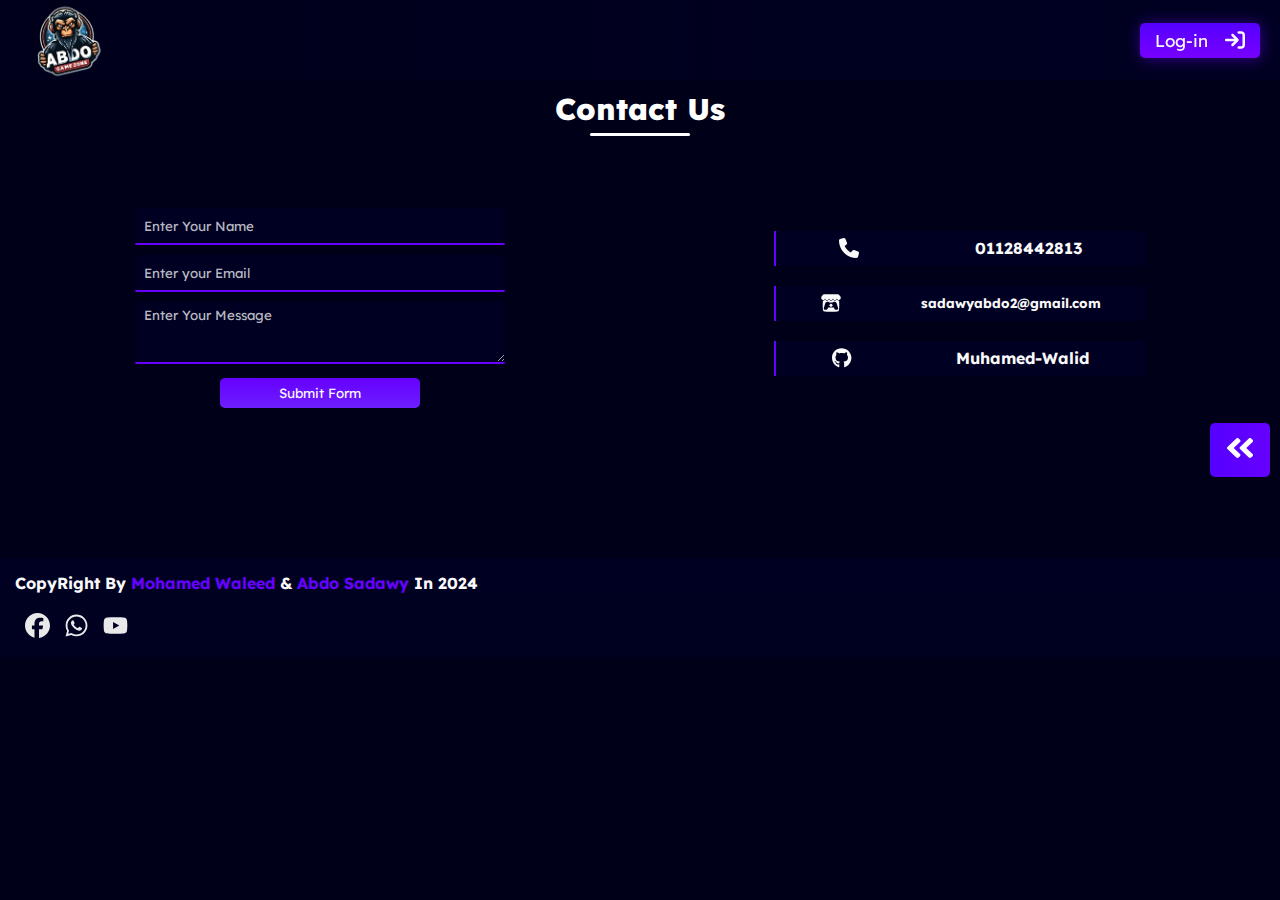
<file: contact.html>
<!DOCTYPE html>
<html lang="en">
<head>

  <!-- Meta Tags -->
  <meta charset="UTF-8">
  <meta name="viewport" content="width=device-width, initial-scale=1.0">
  <meta name="keywords" content="Abdo Game Zone, abdo game zone, gaming, game zone, mohamed waleed, games">
  <meta name="description" content="Abdo Game Zone Is An Egyptian Gaming Website That Contain Many 3d And 2d Games.">
  

  <!-- Title -->
  <title>Abdo Game Zone</title>

  <!-- Fonts -->
  <link rel="preconnect" href="https://fonts.googleapis.com">
  <link rel="preconnect" href="https://fonts.gstatic.com" crossorigin>
  <link href="https://fonts.googleapis.com/css2?family=Lexend+Deca:wght@500&display=swap" rel="stylesheet">

  <link rel="preconnect" href="https://fonts.googleapis.com">
  <link rel="preconnect" href="https://fonts.gstatic.com" crossorigin>
  <link href="https://fonts.googleapis.com/css2?family=Inconsolata:wght@500&display=swap" rel="stylesheet">
  
  <!-- Css -->
  <link rel="stylesheet" href="style.css">
  <link rel="icon" type="image/x-icon" href="imgs/logo.ico">
</head>
<body>

  <!-- Header -->
  <header>
    <img src="imgs/logo.ico" alt="logo">
    <a href="login.html"><button>Log-in <svg xmlns="http://www.w3.org/2000/svg" viewBox="0 0 512 512"><!--!Font Awesome Free 6.5.1 by @fontawesome - https://fontawesome.com License - https://fontawesome.com/license/free Copyright 2024 Fonticons, Inc.--><path d="M352 96l64 0c17.7 0 32 14.3 32 32l0 256c0 17.7-14.3 32-32 32l-64 0c-17.7 0-32 14.3-32 32s14.3 32 32 32l64 0c53 0 96-43 96-96l0-256c0-53-43-96-96-96l-64 0c-17.7 0-32 14.3-32 32s14.3 32 32 32zm-9.4 182.6c12.5-12.5 12.5-32.8 0-45.3l-128-128c-12.5-12.5-32.8-12.5-45.3 0s-12.5 32.8 0 45.3L242.7 224 32 224c-17.7 0-32 14.3-32 32s14.3 32 32 32l210.7 0-73.4 73.4c-12.5 12.5-12.5 32.8 0 45.3s32.8 12.5 45.3 0l128-128z"/></svg></button></a>
  </header>

  <!-- Menu & Sidebar -->
  <div id="sb"></div>


  <!-- Content -->
  <br>
  <h1 class="title" align="center">Contact Us</h1>
  
  <div class="contact">

    <form align="center" action="https://api.web3forms.com/submit" method="POST">

      <input type="hidden" name="access_key" value="97467983-5eb5-46fe-ab4c-b480f917a19e">
      <br><input type="text" name="name" placeholder=" Enter Your Name" required>
      <br><input type="email" name="email" placeholder=" Enter your Email" required>
      <br><textarea name="message" placeholder=" Enter Your Message" required></textarea>
      <br>
      <button type="submit">Submit Form</button>
    </form>
    <center>

    <a href="https://wa.me/+201128442813">  
    <div class="social">
      <svg xmlns="http://www.w3.org/2000/svg" viewBox="0 0 512 512"><!--!Font Awesome Free 6.5.1 by @fontawesome - https://fontawesome.com License - https://fontawesome.com/license/free Copyright 2024 Fonticons, Inc.--><path d="M164.9 24.6c-7.7-18.6-28-28.5-47.4-23.2l-88 24C12.1 30.2 0 46 0 64C0 311.4 200.6 512 448 512c18 0 33.8-12.1 38.6-29.5l24-88c5.3-19.4-4.6-39.7-23.2-47.4l-96-40c-16.3-6.8-35.2-2.1-46.3 11.6L304.7 368C234.3 334.7 177.3 277.7 144 207.3L193.3 167c13.7-11.2 18.4-30 11.6-46.3l-40-96z"/></svg>
      <h4>01128442813</h4>
    </div>
    </a>

    <a href="https://itch.io/profile/sadawyabdo2gmailcom">
      <div class="social">
      <svg xmlns="http://www.w3.org/2000/svg" viewBox="0 0 512 512"><!--!Font Awesome Free 6.5.1 by @fontawesome - https://fontawesome.com License - https://fontawesome.com/license/free Copyright 2024 Fonticons, Inc.--><path d="M71.9 34.8C50.2 47.7 7.4 96.8 7 109.7v21.3c0 27.1 25.3 50.8 48.3 50.8 27.6 0 50.5-22.9 50.5-50 0 27.1 22.2 50 49.8 50s49-22.9 49-50c0 27.1 23.6 50 51.2 50h.5c27.6 0 51.2-22.9 51.2-50 0 27.1 21.5 50 49 50s49.8-22.9 49.8-50c0 27.1 23 50 50.5 50 23 0 48.3-23.8 48.3-50.8v-21.3c-.4-12.9-43.2-62.1-64.9-75C372.6 32.4 325.8 32 256 32S91.1 33.1 71.9 34.8zm132.3 134.4c-22 38.4-77.9 38.7-99.9 .3-13.2 23.1-43.2 32.1-56 27.7-3.9 40.2-13.7 237.1 17.7 269.2 80 18.7 302.1 18.1 379.8 0 31.7-32.3 21.3-232 17.8-269.2-12.9 4.4-42.9-4.6-56-27.7-22 38.5-77.9 38.1-99.9-.2-7.1 12.5-23.1 28.9-51.8 28.9a57.5 57.5 0 0 1 -51.8-28.9zm-41.6 53.8c16.5 0 31.1 0 49.2 19.8a436.9 436.9 0 0 1 88.2 0C318.2 223 332.9 223 349.3 223c52.3 0 65.2 77.5 83.9 144.5 17.3 62.2-5.5 63.7-34 63.7-42.2-1.6-65.5-32.2-65.5-62.8-39.3 6.4-101.9 8.8-155.6 0 0 30.6-23.3 61.2-65.5 62.8-28.4-.1-51.2-1.6-33.9-63.7 18.7-67 31.6-144.5 83.9-144.5zM256 270.8s-44.4 40.8-52.4 55.2l29-1.2v25.3c0 1.6 21.3 .2 23.3 .2 11.7 .5 23.3 1 23.3-.2v-25.3l29 1.2c-8-14.5-52.4-55.2-52.4-55.2z"/></svg>
      <h5>sadawyabdo2@gmail.com</h5>
    </div>
    </a>

    <a href="https://github.com/muhamed-walid">
    <div class="social">
      <svg xmlns="http://www.w3.org/2000/svg" viewBox="0 0 496 512"><!--!Font Awesome Free 6.5.1 by @fontawesome - https://fontawesome.com License - https://fontawesome.com/license/free Copyright 2024 Fonticons, Inc.--><path d="M165.9 397.4c0 2-2.3 3.6-5.2 3.6-3.3 .3-5.6-1.3-5.6-3.6 0-2 2.3-3.6 5.2-3.6 3-.3 5.6 1.3 5.6 3.6zm-31.1-4.5c-.7 2 1.3 4.3 4.3 4.9 2.6 1 5.6 0 6.2-2s-1.3-4.3-4.3-5.2c-2.6-.7-5.5 .3-6.2 2.3zm44.2-1.7c-2.9 .7-4.9 2.6-4.6 4.9 .3 2 2.9 3.3 5.9 2.6 2.9-.7 4.9-2.6 4.6-4.6-.3-1.9-3-3.2-5.9-2.9zM244.8 8C106.1 8 0 113.3 0 252c0 110.9 69.8 205.8 169.5 239.2 12.8 2.3 17.3-5.6 17.3-12.1 0-6.2-.3-40.4-.3-61.4 0 0-70 15-84.7-29.8 0 0-11.4-29.1-27.8-36.6 0 0-22.9-15.7 1.6-15.4 0 0 24.9 2 38.6 25.8 21.9 38.6 58.6 27.5 72.9 20.9 2.3-16 8.8-27.1 16-33.7-55.9-6.2-112.3-14.3-112.3-110.5 0-27.5 7.6-41.3 23.6-58.9-2.6-6.5-11.1-33.3 2.6-67.9 20.9-6.5 69 27 69 27 20-5.6 41.5-8.5 62.8-8.5s42.8 2.9 62.8 8.5c0 0 48.1-33.6 69-27 13.7 34.7 5.2 61.4 2.6 67.9 16 17.7 25.8 31.5 25.8 58.9 0 96.5-58.9 104.2-114.8 110.5 9.2 7.9 17 22.9 17 46.4 0 33.7-.3 75.4-.3 83.6 0 6.5 4.6 14.4 17.3 12.1C428.2 457.8 496 362.9 496 252 496 113.3 383.5 8 244.8 8zM97.2 352.9c-1.3 1-1 3.3 .7 5.2 1.6 1.6 3.9 2.3 5.2 1 1.3-1 1-3.3-.7-5.2-1.6-1.6-3.9-2.3-5.2-1zm-10.8-8.1c-.7 1.3 .3 2.9 2.3 3.9 1.6 1 3.6 .7 4.3-.7 .7-1.3-.3-2.9-2.3-3.9-2-.6-3.6-.3-4.3 .7zm32.4 35.6c-1.6 1.3-1 4.3 1.3 6.2 2.3 2.3 5.2 2.6 6.5 1 1.3-1.3 .7-4.3-1.3-6.2-2.2-2.3-5.2-2.6-6.5-1zm-11.4-14.7c-1.6 1-1.6 3.6 0 5.9 1.6 2.3 4.3 3.3 5.6 2.3 1.6-1.3 1.6-3.9 0-6.2-1.4-2.3-4-3.3-5.6-2z"/></svg>
      <h4>Muhamed-Walid</h4>
    </div>
    </a>
    </center>
  </div>
  <!-- Content End -->
   



  <!-- Footer -->
 <footer>
  <h4>CopyRight By <span>Mohamed Waleed</span> & <span>Abdo Sadawy</span> In 2024</h4>
  <a href="https://www.facebook.com/abdo.sadawy.16">
    <svg xmlns="http://www.w3.org/2000/svg" viewBox="0 0 512 512"><!--!Font Awesome Free 6.5.1 by @fontawesome - https://fontawesome.com License - https://fontawesome.com/license/free Copyright 2024 Fonticons, Inc.--><path d="M512 256C512 114.6 397.4 0 256 0S0 114.6 0 256C0 376 82.7 476.8 194.2 504.5V334.2H141.4V256h52.8V222.3c0-87.1 39.4-127.5 125-127.5c16.2 0 44.2 3.2 55.7 6.4V172c-6-.6-16.5-1-29.6-1c-42 0-58.2 15.9-58.2 57.2V256h83.6l-14.4 78.2H287V510.1C413.8 494.8 512 386.9 512 256h0z"/></svg>
  </a>
  <a href="https://wa.me/+201556135667">
    <svg xmlns="http://www.w3.org/2000/svg" viewBox="0 0 448 512"><!--!Font Awesome Free 6.5.1 by @fontawesome - https://fontawesome.com License - https://fontawesome.com/license/free Copyright 2024 Fonticons, Inc.--><path d="M380.9 97.1C339 55.1 283.2 32 223.9 32c-122.4 0-222 99.6-222 222 0 39.1 10.2 77.3 29.6 111L0 480l117.7-30.9c32.4 17.7 68.9 27 106.1 27h.1c122.3 0 224.1-99.6 224.1-222 0-59.3-25.2-115-67.1-157zm-157 341.6c-33.2 0-65.7-8.9-94-25.7l-6.7-4-69.8 18.3L72 359.2l-4.4-7c-18.5-29.4-28.2-63.3-28.2-98.2 0-101.7 82.8-184.5 184.6-184.5 49.3 0 95.6 19.2 130.4 54.1 34.8 34.9 56.2 81.2 56.1 130.5 0 101.8-84.9 184.6-186.6 184.6zm101.2-138.2c-5.5-2.8-32.8-16.2-37.9-18-5.1-1.9-8.8-2.8-12.5 2.8-3.7 5.6-14.3 18-17.6 21.8-3.2 3.7-6.5 4.2-12 1.4-32.6-16.3-54-29.1-75.5-66-5.7-9.8 5.7-9.1 16.3-30.3 1.8-3.7 .9-6.9-.5-9.7-1.4-2.8-12.5-30.1-17.1-41.2-4.5-10.8-9.1-9.3-12.5-9.5-3.2-.2-6.9-.2-10.6-.2-3.7 0-9.7 1.4-14.8 6.9-5.1 5.6-19.4 19-19.4 46.3 0 27.3 19.9 53.7 22.6 57.4 2.8 3.7 39.1 59.7 94.8 83.8 35.2 15.2 49 16.5 66.6 13.9 10.7-1.6 32.8-13.4 37.4-26.4 4.6-13 4.6-24.1 3.2-26.4-1.3-2.5-5-3.9-10.5-6.6z"/></svg>
  </a>
  <a href="https://www.youtube.com/@mohamed-waleed482">
    <svg xmlns="http://www.w3.org/2000/svg" viewBox="0 0 576 512"><!--!Font Awesome Free 6.5.1 by @fontawesome - https://fontawesome.com License - https://fontawesome.com/license/free Copyright 2024 Fonticons, Inc.--><path d="M549.7 124.1c-6.3-23.7-24.8-42.3-48.3-48.6C458.8 64 288 64 288 64S117.2 64 74.6 75.5c-23.5 6.3-42 24.9-48.3 48.6-11.4 42.9-11.4 132.3-11.4 132.3s0 89.4 11.4 132.3c6.3 23.7 24.8 41.5 48.3 47.8C117.2 448 288 448 288 448s170.8 0 213.4-11.5c23.5-6.3 42-24.2 48.3-47.8 11.4-42.9 11.4-132.3 11.4-132.3s0-89.4-11.4-132.3zm-317.5 213.5V175.2l142.7 81.2-142.7 81.2z"/></svg>
  </a>
 </footer>

<!-- Js -->
<script src="script.js"></script>
</body>
</html>
</file>
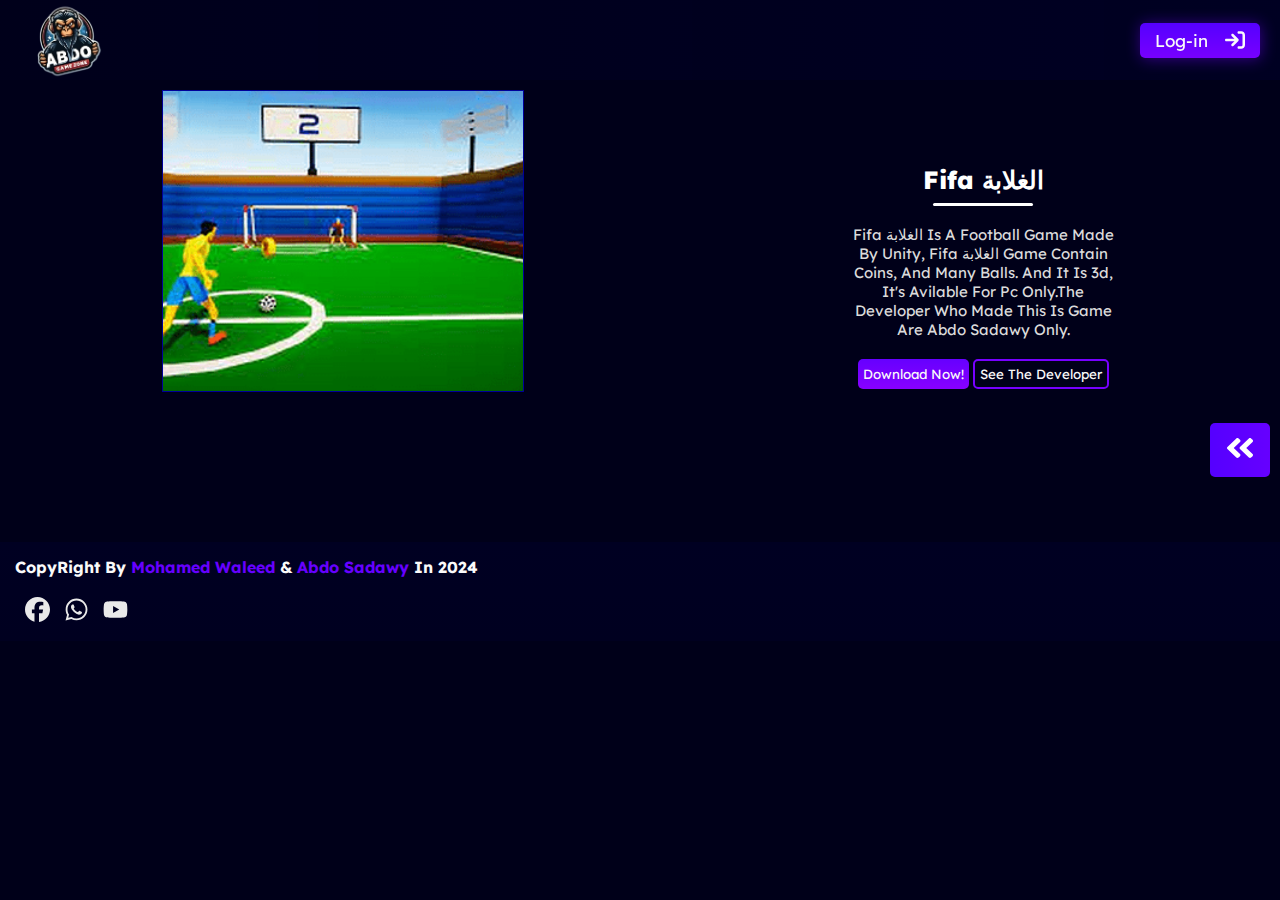
<file: fifa.html>
<!DOCTYPE html>
<html lang="en">
<head>

  <!-- Meta Tags -->
  <meta charset="UTF-8">
  <meta name="viewport" content="width=device-width, initial-scale=1.0">
  <meta name="keywords" content="Abdo Game Zone, abdo game zone, gaming, game zone, mohamed waleed, games">
  <meta name="description" content="Abdo Game Zone Is An Egyptian Gaming Website That Contain Many 3d And 2d Games.">
  

  <!-- Title -->
  <title>Abdo Game Zone</title>

  <!-- Fonts -->
  <link rel="preconnect" href="https://fonts.googleapis.com">
  <link rel="preconnect" href="https://fonts.gstatic.com" crossorigin>
  <link href="https://fonts.googleapis.com/css2?family=Lexend+Deca:wght@500&display=swap" rel="stylesheet">

  <link rel="preconnect" href="https://fonts.googleapis.com">
  <link rel="preconnect" href="https://fonts.gstatic.com" crossorigin>
  <link href="https://fonts.googleapis.com/css2?family=Inconsolata:wght@500&display=swap" rel="stylesheet">
  
  <!-- Css -->
  <link rel="stylesheet" href="style.css">
  <link rel="icon" type="image/x-icon" href="imgs/logo.ico">
</head>
<body>

  <!-- Header -->
  <header>
    <img src="imgs/logo.ico" alt="logo">
    <a href="login.html"><button>Log-in <svg xmlns="http://www.w3.org/2000/svg" viewBox="0 0 512 512"><!--!Font Awesome Free 6.5.1 by @fontawesome - https://fontawesome.com License - https://fontawesome.com/license/free Copyright 2024 Fonticons, Inc.--><path d="M352 96l64 0c17.7 0 32 14.3 32 32l0 256c0 17.7-14.3 32-32 32l-64 0c-17.7 0-32 14.3-32 32s14.3 32 32 32l64 0c53 0 96-43 96-96l0-256c0-53-43-96-96-96l-64 0c-17.7 0-32 14.3-32 32s14.3 32 32 32zm-9.4 182.6c12.5-12.5 12.5-32.8 0-45.3l-128-128c-12.5-12.5-32.8-12.5-45.3 0s-12.5 32.8 0 45.3L242.7 224 32 224c-17.7 0-32 14.3-32 32s14.3 32 32 32l210.7 0-73.4 73.4c-12.5 12.5-12.5 32.8 0 45.3s32.8 12.5 45.3 0l128-128z"/></svg></button></a>
  </header>

  <!-- Menu & Sidebar -->
  <div id="sb"></div>
  <br><br>

  <!-- Content -->
  <div class="game">
    <img src="imgs/game-5.webp" alt="game">

    <div align="center">
      <h2 class="title" align="center">Fifa الغلابة</h2>
      <p>Fifa الغلابة Is A Football Game Made By Unity, Fifa الغلابة Game Contain Coins, And Many Balls. And It Is 3d, It's Avilable For Pc Only.The Developer Who Made This Is Game Are Abdo Sadawy Only.</p>
      <div class="btns">
        <a href="https://drive.google.com/uc?export=download&id=1gvXh20dMPskiUw5vZvPlYQd1QAFjueSS"><button>Download Now!</button></a>
        <a href="https://www.facebook.com/abdo.sadawy.16"><button class="c-btn">See The Developer</button></a>
      </div>
    </div>
  </div>
  <!-- Content End -->



  <!-- Footer -->
<footer>
  <h4>CopyRight By <span>Mohamed Waleed</span> & <span>Abdo Sadawy</span> In 2024</h4>
  <a href="https://www.facebook.com/abdo.sadawy.16">
    <svg xmlns="http://www.w3.org/2000/svg" viewBox="0 0 512 512"><!--!Font Awesome Free 6.5.1 by @fontawesome - https://fontawesome.com License - https://fontawesome.com/license/free Copyright 2024 Fonticons, Inc.--><path d="M512 256C512 114.6 397.4 0 256 0S0 114.6 0 256C0 376 82.7 476.8 194.2 504.5V334.2H141.4V256h52.8V222.3c0-87.1 39.4-127.5 125-127.5c16.2 0 44.2 3.2 55.7 6.4V172c-6-.6-16.5-1-29.6-1c-42 0-58.2 15.9-58.2 57.2V256h83.6l-14.4 78.2H287V510.1C413.8 494.8 512 386.9 512 256h0z"/></svg>
  </a>
  <a href="https://wa.me/+201556135667">
    <svg xmlns="http://www.w3.org/2000/svg" viewBox="0 0 448 512"><!--!Font Awesome Free 6.5.1 by @fontawesome - https://fontawesome.com License - https://fontawesome.com/license/free Copyright 2024 Fonticons, Inc.--><path d="M380.9 97.1C339 55.1 283.2 32 223.9 32c-122.4 0-222 99.6-222 222 0 39.1 10.2 77.3 29.6 111L0 480l117.7-30.9c32.4 17.7 68.9 27 106.1 27h.1c122.3 0 224.1-99.6 224.1-222 0-59.3-25.2-115-67.1-157zm-157 341.6c-33.2 0-65.7-8.9-94-25.7l-6.7-4-69.8 18.3L72 359.2l-4.4-7c-18.5-29.4-28.2-63.3-28.2-98.2 0-101.7 82.8-184.5 184.6-184.5 49.3 0 95.6 19.2 130.4 54.1 34.8 34.9 56.2 81.2 56.1 130.5 0 101.8-84.9 184.6-186.6 184.6zm101.2-138.2c-5.5-2.8-32.8-16.2-37.9-18-5.1-1.9-8.8-2.8-12.5 2.8-3.7 5.6-14.3 18-17.6 21.8-3.2 3.7-6.5 4.2-12 1.4-32.6-16.3-54-29.1-75.5-66-5.7-9.8 5.7-9.1 16.3-30.3 1.8-3.7 .9-6.9-.5-9.7-1.4-2.8-12.5-30.1-17.1-41.2-4.5-10.8-9.1-9.3-12.5-9.5-3.2-.2-6.9-.2-10.6-.2-3.7 0-9.7 1.4-14.8 6.9-5.1 5.6-19.4 19-19.4 46.3 0 27.3 19.9 53.7 22.6 57.4 2.8 3.7 39.1 59.7 94.8 83.8 35.2 15.2 49 16.5 66.6 13.9 10.7-1.6 32.8-13.4 37.4-26.4 4.6-13 4.6-24.1 3.2-26.4-1.3-2.5-5-3.9-10.5-6.6z"/></svg>
  </a>
  <a href="https://www.youtube.com/@mohamed-waleed482">
    <svg xmlns="http://www.w3.org/2000/svg" viewBox="0 0 576 512"><!--!Font Awesome Free 6.5.1 by @fontawesome - https://fontawesome.com License - https://fontawesome.com/license/free Copyright 2024 Fonticons, Inc.--><path d="M549.7 124.1c-6.3-23.7-24.8-42.3-48.3-48.6C458.8 64 288 64 288 64S117.2 64 74.6 75.5c-23.5 6.3-42 24.9-48.3 48.6-11.4 42.9-11.4 132.3-11.4 132.3s0 89.4 11.4 132.3c6.3 23.7 24.8 41.5 48.3 47.8C117.2 448 288 448 288 448s170.8 0 213.4-11.5c23.5-6.3 42-24.2 48.3-47.8 11.4-42.9 11.4-132.3 11.4-132.3s0-89.4-11.4-132.3zm-317.5 213.5V175.2l142.7 81.2-142.7 81.2z"/></svg>
  </a>
</footer>

<!-- Js -->
<script src="script.js"></script>
</body>
</html>
</file>
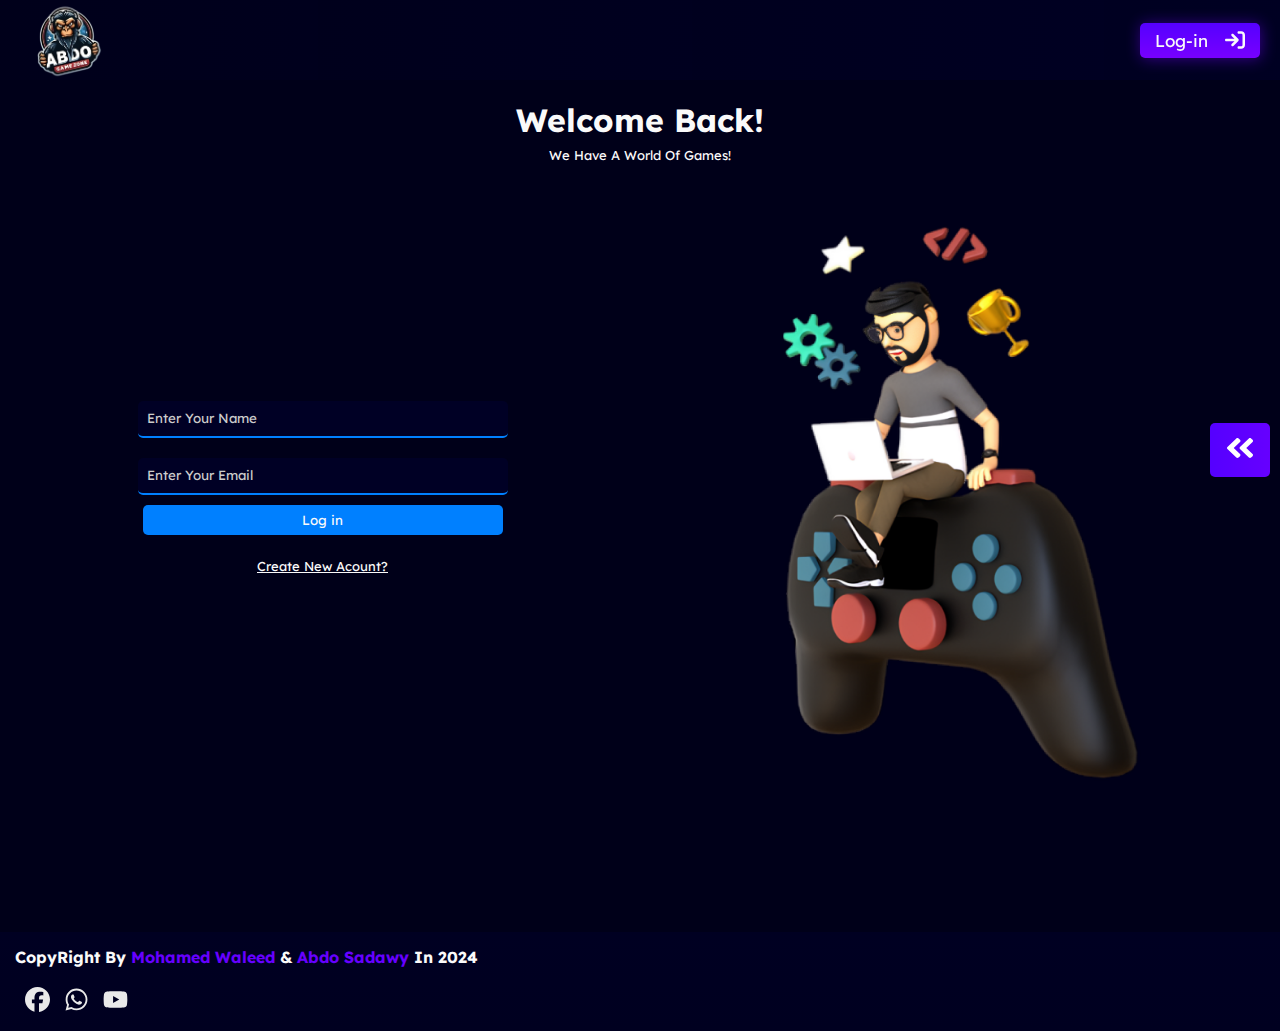
<file: login.html>
<!DOCTYPE html>
<html lang="en">
<head>

  <!-- Meta Tags -->
  <meta charset="UTF-8">
  <meta name="viewport" content="width=device-width, initial-scale=1.0">
  <meta name="keywords" content="Abdo Game Zone, abdo game zone, gaming, game zone, mohamed waleed, games">
  <meta name="description" content="Abdo Game Zone Is An Egyptian Gaming Website That Contain Many 3d And 2d Games.">
  

  <!-- Title -->
  <title>Abdo Game Zone</title>

  <!-- Fonts -->
  <link rel="preconnect" href="https://fonts.googleapis.com">
  <link rel="preconnect" href="https://fonts.gstatic.com" crossorigin>
  <link href="https://fonts.googleapis.com/css2?family=Lexend+Deca:wght@500&display=swap" rel="stylesheet">

  <link rel="preconnect" href="https://fonts.googleapis.com">
  <link rel="preconnect" href="https://fonts.gstatic.com" crossorigin>
  <link href="https://fonts.googleapis.com/css2?family=Inconsolata:wght@500&display=swap" rel="stylesheet">
  
  <!-- Css -->
  <link rel="stylesheet" href="style.css">
  <link rel="icon" type="image/x-icon" href="imgs/logo.ico">
</head>
<body>

  <!-- Header -->
  <header>
    <img src="imgs/logo.ico" alt="logo">
    <a href="login.html"><button>Log-in <svg xmlns="http://www.w3.org/2000/svg" viewBox="0 0 512 512"><!--!Font Awesome Free 6.5.1 by @fontawesome - https://fontawesome.com License - https://fontawesome.com/license/free Copyright 2024 Fonticons, Inc.--><path d="M352 96l64 0c17.7 0 32 14.3 32 32l0 256c0 17.7-14.3 32-32 32l-64 0c-17.7 0-32 14.3-32 32s14.3 32 32 32l64 0c53 0 96-43 96-96l0-256c0-53-43-96-96-96l-64 0c-17.7 0-32 14.3-32 32s14.3 32 32 32zm-9.4 182.6c12.5-12.5 12.5-32.8 0-45.3l-128-128c-12.5-12.5-32.8-12.5-45.3 0s-12.5 32.8 0 45.3L242.7 224 32 224c-17.7 0-32 14.3-32 32s14.3 32 32 32l210.7 0-73.4 73.4c-12.5 12.5-12.5 32.8 0 45.3s32.8 12.5 45.3 0l128-128z"/></svg></button></a>
  </header>

  <!-- Menu & Sidebar -->
  <div id="sb"></div>


  <!-- Content -->
  <h1 style="margin-top: 100px;" align="center">Welcome Back!</h1>
   <p align="center" style="margin-top: 7px;font-size: 13px;">We Have A World Of Games!</p>
  <section class="login">
  <form align="center">

    <input type="text" placeholder=" Enter Your Name"><br>
    <input type="email" placeholder=" Enter Your Email"><br>
    <button type="submit">Log in</button><br><br>
    <a href="signup.html">Create New Acount?</a>

  </form>

  <img src="imgs/login.webp" alt="ill">
  </section>
  <!-- Content End -->
   



  <!-- Footer -->
 <footer>
  <h4>CopyRight By <span>Mohamed Waleed</span> & <span>Abdo Sadawy</span> In 2024</h4>
  <a href="https://www.facebook.com/abdo.sadawy.16">
    <svg xmlns="http://www.w3.org/2000/svg" viewBox="0 0 512 512"><!--!Font Awesome Free 6.5.1 by @fontawesome - https://fontawesome.com License - https://fontawesome.com/license/free Copyright 2024 Fonticons, Inc.--><path d="M512 256C512 114.6 397.4 0 256 0S0 114.6 0 256C0 376 82.7 476.8 194.2 504.5V334.2H141.4V256h52.8V222.3c0-87.1 39.4-127.5 125-127.5c16.2 0 44.2 3.2 55.7 6.4V172c-6-.6-16.5-1-29.6-1c-42 0-58.2 15.9-58.2 57.2V256h83.6l-14.4 78.2H287V510.1C413.8 494.8 512 386.9 512 256h0z"/></svg>
  </a>
  <a href="https://wa.me/+201556135667">
    <svg xmlns="http://www.w3.org/2000/svg" viewBox="0 0 448 512"><!--!Font Awesome Free 6.5.1 by @fontawesome - https://fontawesome.com License - https://fontawesome.com/license/free Copyright 2024 Fonticons, Inc.--><path d="M380.9 97.1C339 55.1 283.2 32 223.9 32c-122.4 0-222 99.6-222 222 0 39.1 10.2 77.3 29.6 111L0 480l117.7-30.9c32.4 17.7 68.9 27 106.1 27h.1c122.3 0 224.1-99.6 224.1-222 0-59.3-25.2-115-67.1-157zm-157 341.6c-33.2 0-65.7-8.9-94-25.7l-6.7-4-69.8 18.3L72 359.2l-4.4-7c-18.5-29.4-28.2-63.3-28.2-98.2 0-101.7 82.8-184.5 184.6-184.5 49.3 0 95.6 19.2 130.4 54.1 34.8 34.9 56.2 81.2 56.1 130.5 0 101.8-84.9 184.6-186.6 184.6zm101.2-138.2c-5.5-2.8-32.8-16.2-37.9-18-5.1-1.9-8.8-2.8-12.5 2.8-3.7 5.6-14.3 18-17.6 21.8-3.2 3.7-6.5 4.2-12 1.4-32.6-16.3-54-29.1-75.5-66-5.7-9.8 5.7-9.1 16.3-30.3 1.8-3.7 .9-6.9-.5-9.7-1.4-2.8-12.5-30.1-17.1-41.2-4.5-10.8-9.1-9.3-12.5-9.5-3.2-.2-6.9-.2-10.6-.2-3.7 0-9.7 1.4-14.8 6.9-5.1 5.6-19.4 19-19.4 46.3 0 27.3 19.9 53.7 22.6 57.4 2.8 3.7 39.1 59.7 94.8 83.8 35.2 15.2 49 16.5 66.6 13.9 10.7-1.6 32.8-13.4 37.4-26.4 4.6-13 4.6-24.1 3.2-26.4-1.3-2.5-5-3.9-10.5-6.6z"/></svg>
  </a>
  <a href="https://www.youtube.com/@mohamed-waleed482">
    <svg xmlns="http://www.w3.org/2000/svg" viewBox="0 0 576 512"><!--!Font Awesome Free 6.5.1 by @fontawesome - https://fontawesome.com License - https://fontawesome.com/license/free Copyright 2024 Fonticons, Inc.--><path d="M549.7 124.1c-6.3-23.7-24.8-42.3-48.3-48.6C458.8 64 288 64 288 64S117.2 64 74.6 75.5c-23.5 6.3-42 24.9-48.3 48.6-11.4 42.9-11.4 132.3-11.4 132.3s0 89.4 11.4 132.3c6.3 23.7 24.8 41.5 48.3 47.8C117.2 448 288 448 288 448s170.8 0 213.4-11.5c23.5-6.3 42-24.2 48.3-47.8 11.4-42.9 11.4-132.3 11.4-132.3s0-89.4-11.4-132.3zm-317.5 213.5V175.2l142.7 81.2-142.7 81.2z"/></svg>
  </a>
 </footer>

<!-- Js -->
<script src="script.js"></script>
</body>
</html>
</file>
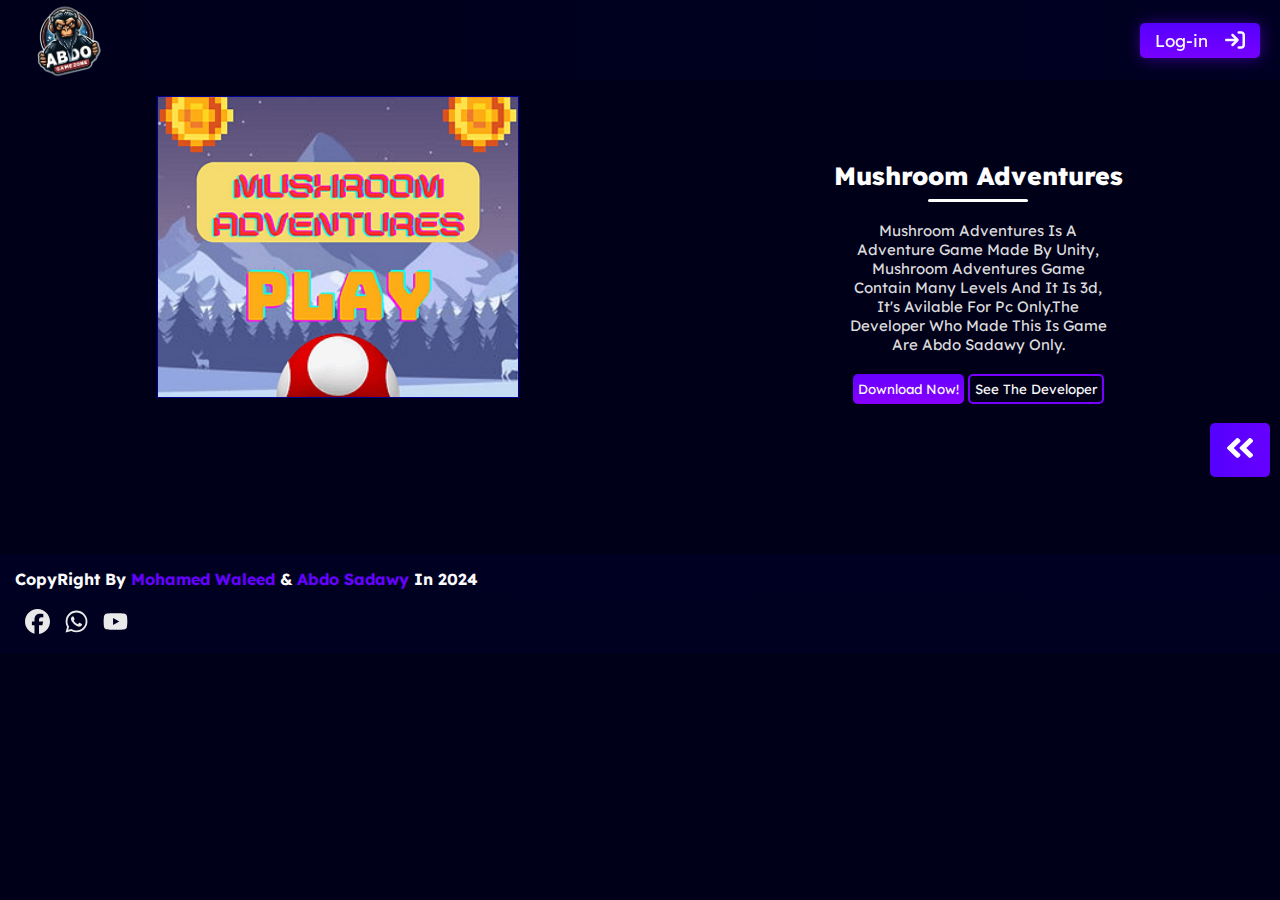
<file: mushroomAdventures.html>
<!DOCTYPE html>
<html lang="en">
<head>

  <!-- Meta Tags -->
  <meta charset="UTF-8">
  <meta name="viewport" content="width=device-width, initial-scale=1.0">
  <meta name="keywords" content="Abdo Game Zone, abdo game zone, gaming, game zone, mohamed waleed, games">
  <meta name="description" content="Abdo Game Zone Is An Egyptian Gaming Website That Contain Many 3d And 2d Games.">
  

  <!-- Title -->
  <title>Abdo Game Zone</title>

  <!-- Fonts -->
  <link rel="preconnect" href="https://fonts.googleapis.com">
  <link rel="preconnect" href="https://fonts.gstatic.com" crossorigin>
  <link href="https://fonts.googleapis.com/css2?family=Lexend+Deca:wght@500&display=swap" rel="stylesheet">

  <link rel="preconnect" href="https://fonts.googleapis.com">
  <link rel="preconnect" href="https://fonts.gstatic.com" crossorigin>
  <link href="https://fonts.googleapis.com/css2?family=Inconsolata:wght@500&display=swap" rel="stylesheet">
  
  <!-- Css -->
  <link rel="stylesheet" href="style.css">
  <link rel="icon" type="image/x-icon" href="imgs/logo.ico">
</head>
<body>

  <!-- Header -->
  <header>
    <img src="imgs/logo.ico" alt="logo">
    <a href="login.html"><button>Log-in <svg xmlns="http://www.w3.org/2000/svg" viewBox="0 0 512 512"><!--!Font Awesome Free 6.5.1 by @fontawesome - https://fontawesome.com License - https://fontawesome.com/license/free Copyright 2024 Fonticons, Inc.--><path d="M352 96l64 0c17.7 0 32 14.3 32 32l0 256c0 17.7-14.3 32-32 32l-64 0c-17.7 0-32 14.3-32 32s14.3 32 32 32l64 0c53 0 96-43 96-96l0-256c0-53-43-96-96-96l-64 0c-17.7 0-32 14.3-32 32s14.3 32 32 32zm-9.4 182.6c12.5-12.5 12.5-32.8 0-45.3l-128-128c-12.5-12.5-32.8-12.5-45.3 0s-12.5 32.8 0 45.3L242.7 224 32 224c-17.7 0-32 14.3-32 32s14.3 32 32 32l210.7 0-73.4 73.4c-12.5 12.5-12.5 32.8 0 45.3s32.8 12.5 45.3 0l128-128z"/></svg></button></a>
  </header>

  <!-- Menu & Sidebar -->
  <div id="sb"></div>
  <br><br>

  <!-- Content -->
  <div class="game">
    <img src="imgs/game-4.webp" alt="game">

    <div align="center">
      <h2 class="title" align="center">Mushroom Adventures</h2>
      <p>Mushroom Adventures Is A Adventure Game Made By Unity, Mushroom Adventures Game Contain Many Levels And It Is 3d, It's Avilable For Pc Only.The Developer Who Made This Is Game Are Abdo Sadawy Only.</p>
      <div class="btns">
        <a href="https://drive.google.com/uc?id=1GPdV_BUwzCDY34qNJ_UuHLfa3lAd9tiw&export=download&authuser=0"><button>Download Now!</button></a>
        <a href="https://www.facebook.com/abdo.sadawy.16"><button class="c-btn">See The Developer</button></a>
      </div>
    </div>
  </div>
  <!-- Content End -->



  <!-- Footer -->
<footer>
  <h4>CopyRight By <span>Mohamed Waleed</span> & <span>Abdo Sadawy</span> In 2024</h4>
  <a href="https://www.facebook.com/abdo.sadawy.16">
    <svg xmlns="http://www.w3.org/2000/svg" viewBox="0 0 512 512"><!--!Font Awesome Free 6.5.1 by @fontawesome - https://fontawesome.com License - https://fontawesome.com/license/free Copyright 2024 Fonticons, Inc.--><path d="M512 256C512 114.6 397.4 0 256 0S0 114.6 0 256C0 376 82.7 476.8 194.2 504.5V334.2H141.4V256h52.8V222.3c0-87.1 39.4-127.5 125-127.5c16.2 0 44.2 3.2 55.7 6.4V172c-6-.6-16.5-1-29.6-1c-42 0-58.2 15.9-58.2 57.2V256h83.6l-14.4 78.2H287V510.1C413.8 494.8 512 386.9 512 256h0z"/></svg>
  </a>
  <a href="https://wa.me/+201556135667">
    <svg xmlns="http://www.w3.org/2000/svg" viewBox="0 0 448 512"><!--!Font Awesome Free 6.5.1 by @fontawesome - https://fontawesome.com License - https://fontawesome.com/license/free Copyright 2024 Fonticons, Inc.--><path d="M380.9 97.1C339 55.1 283.2 32 223.9 32c-122.4 0-222 99.6-222 222 0 39.1 10.2 77.3 29.6 111L0 480l117.7-30.9c32.4 17.7 68.9 27 106.1 27h.1c122.3 0 224.1-99.6 224.1-222 0-59.3-25.2-115-67.1-157zm-157 341.6c-33.2 0-65.7-8.9-94-25.7l-6.7-4-69.8 18.3L72 359.2l-4.4-7c-18.5-29.4-28.2-63.3-28.2-98.2 0-101.7 82.8-184.5 184.6-184.5 49.3 0 95.6 19.2 130.4 54.1 34.8 34.9 56.2 81.2 56.1 130.5 0 101.8-84.9 184.6-186.6 184.6zm101.2-138.2c-5.5-2.8-32.8-16.2-37.9-18-5.1-1.9-8.8-2.8-12.5 2.8-3.7 5.6-14.3 18-17.6 21.8-3.2 3.7-6.5 4.2-12 1.4-32.6-16.3-54-29.1-75.5-66-5.7-9.8 5.7-9.1 16.3-30.3 1.8-3.7 .9-6.9-.5-9.7-1.4-2.8-12.5-30.1-17.1-41.2-4.5-10.8-9.1-9.3-12.5-9.5-3.2-.2-6.9-.2-10.6-.2-3.7 0-9.7 1.4-14.8 6.9-5.1 5.6-19.4 19-19.4 46.3 0 27.3 19.9 53.7 22.6 57.4 2.8 3.7 39.1 59.7 94.8 83.8 35.2 15.2 49 16.5 66.6 13.9 10.7-1.6 32.8-13.4 37.4-26.4 4.6-13 4.6-24.1 3.2-26.4-1.3-2.5-5-3.9-10.5-6.6z"/></svg>
  </a>
  <a href="https://www.youtube.com/@mohamed-waleed482">
    <svg xmlns="http://www.w3.org/2000/svg" viewBox="0 0 576 512"><!--!Font Awesome Free 6.5.1 by @fontawesome - https://fontawesome.com License - https://fontawesome.com/license/free Copyright 2024 Fonticons, Inc.--><path d="M549.7 124.1c-6.3-23.7-24.8-42.3-48.3-48.6C458.8 64 288 64 288 64S117.2 64 74.6 75.5c-23.5 6.3-42 24.9-48.3 48.6-11.4 42.9-11.4 132.3-11.4 132.3s0 89.4 11.4 132.3c6.3 23.7 24.8 41.5 48.3 47.8C117.2 448 288 448 288 448s170.8 0 213.4-11.5c23.5-6.3 42-24.2 48.3-47.8 11.4-42.9 11.4-132.3 11.4-132.3s0-89.4-11.4-132.3zm-317.5 213.5V175.2l142.7 81.2-142.7 81.2z"/></svg>
  </a>
</footer>

<!-- Js -->
<script src="script.js"></script>
</body>
</html>
</file>
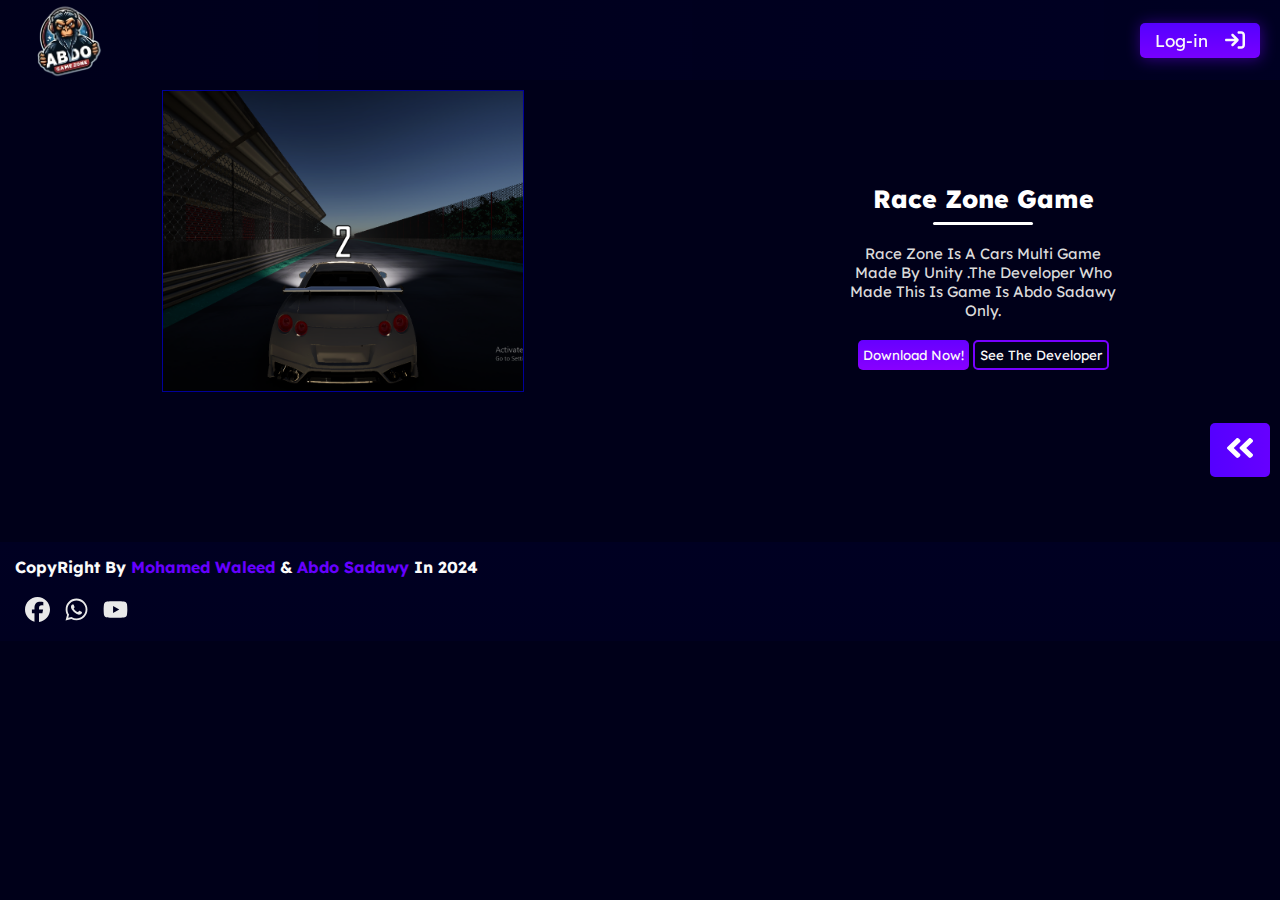
<file: raceZone.html>
<!DOCTYPE html>
<html lang="en">
<head>

  <!-- Meta Tags -->
  <meta charset="UTF-8">
  <meta name="viewport" content="width=device-width, initial-scale=1.0">
  <meta name="keywords" content="Abdo Game Zone, abdo game zone, gaming, game zone, mohamed waleed, games">
  <meta name="description" content="Abdo Game Zone Is An Egyptian Gaming Website That Contain Many 3d And 2d Games.">
  

  <!-- Title -->
  <title>Abdo Game Zone</title>

  <!-- Fonts -->
  <link rel="preconnect" href="https://fonts.googleapis.com">
  <link rel="preconnect" href="https://fonts.gstatic.com" crossorigin>
  <link href="https://fonts.googleapis.com/css2?family=Lexend+Deca:wght@500&display=swap" rel="stylesheet">

  <link rel="preconnect" href="https://fonts.googleapis.com">
  <link rel="preconnect" href="https://fonts.gstatic.com" crossorigin>
  <link href="https://fonts.googleapis.com/css2?family=Inconsolata:wght@500&display=swap" rel="stylesheet">
  
  <!-- Css -->
  <link rel="stylesheet" href="style.css">
  <link rel="icon" type="image/x-icon" href="imgs/logo.ico">
</head>
<body>

  <!-- Header -->
  <header>
    <img src="imgs/logo.ico" alt="logo">
    <a href="login.html"><button>Log-in <svg xmlns="http://www.w3.org/2000/svg" viewBox="0 0 512 512"><!--!Font Awesome Free 6.5.1 by @fontawesome - https://fontawesome.com License - https://fontawesome.com/license/free Copyright 2024 Fonticons, Inc.--><path d="M352 96l64 0c17.7 0 32 14.3 32 32l0 256c0 17.7-14.3 32-32 32l-64 0c-17.7 0-32 14.3-32 32s14.3 32 32 32l64 0c53 0 96-43 96-96l0-256c0-53-43-96-96-96l-64 0c-17.7 0-32 14.3-32 32s14.3 32 32 32zm-9.4 182.6c12.5-12.5 12.5-32.8 0-45.3l-128-128c-12.5-12.5-32.8-12.5-45.3 0s-12.5 32.8 0 45.3L242.7 224 32 224c-17.7 0-32 14.3-32 32s14.3 32 32 32l210.7 0-73.4 73.4c-12.5 12.5-12.5 32.8 0 45.3s32.8 12.5 45.3 0l128-128z"/></svg></button></a>
  </header>

  <!-- Menu & Sidebar -->
  <div id="sb"></div>
  <br><br>

  <!-- Content -->
  <div class="game">
    <img src="imgs/game-3.webp" alt="game">

    <div align="center">
      <h2 class="title" align="center">Race Zone Game</h2>
      <p>Race Zone Is A Cars Multi Game Made By Unity .The Developer Who Made This Is Game Is Abdo Sadawy Only.</p>
      <div class="btns">
        <a href="https://drive.google.com/uc?export=download&id=1aGgLbjpCG6sFA7ZfmASU5QNFzoQXZZTa"><button>Download Now!</button></a>
        <a href="https://www.facebook.com/abdo.sadawy.16"><button class="c-btn">See The Developer</button>
        </a>
        </div>
    </div>
  </div>
  <!-- Content End -->



  <!-- Footer -->
<footer>
  <h4>CopyRight By <span>Mohamed Waleed</span> & <span>Abdo Sadawy</span> In 2024</h4>
  <a href="https://www.facebook.com/abdo.sadawy.16">
    <svg xmlns="http://www.w3.org/2000/svg" viewBox="0 0 512 512"><!--!Font Awesome Free 6.5.1 by @fontawesome - https://fontawesome.com License - https://fontawesome.com/license/free Copyright 2024 Fonticons, Inc.--><path d="M512 256C512 114.6 397.4 0 256 0S0 114.6 0 256C0 376 82.7 476.8 194.2 504.5V334.2H141.4V256h52.8V222.3c0-87.1 39.4-127.5 125-127.5c16.2 0 44.2 3.2 55.7 6.4V172c-6-.6-16.5-1-29.6-1c-42 0-58.2 15.9-58.2 57.2V256h83.6l-14.4 78.2H287V510.1C413.8 494.8 512 386.9 512 256h0z"/></svg>
  </a>
  <a href="https://wa.me/+201556135667">
    <svg xmlns="http://www.w3.org/2000/svg" viewBox="0 0 448 512"><!--!Font Awesome Free 6.5.1 by @fontawesome - https://fontawesome.com License - https://fontawesome.com/license/free Copyright 2024 Fonticons, Inc.--><path d="M380.9 97.1C339 55.1 283.2 32 223.9 32c-122.4 0-222 99.6-222 222 0 39.1 10.2 77.3 29.6 111L0 480l117.7-30.9c32.4 17.7 68.9 27 106.1 27h.1c122.3 0 224.1-99.6 224.1-222 0-59.3-25.2-115-67.1-157zm-157 341.6c-33.2 0-65.7-8.9-94-25.7l-6.7-4-69.8 18.3L72 359.2l-4.4-7c-18.5-29.4-28.2-63.3-28.2-98.2 0-101.7 82.8-184.5 184.6-184.5 49.3 0 95.6 19.2 130.4 54.1 34.8 34.9 56.2 81.2 56.1 130.5 0 101.8-84.9 184.6-186.6 184.6zm101.2-138.2c-5.5-2.8-32.8-16.2-37.9-18-5.1-1.9-8.8-2.8-12.5 2.8-3.7 5.6-14.3 18-17.6 21.8-3.2 3.7-6.5 4.2-12 1.4-32.6-16.3-54-29.1-75.5-66-5.7-9.8 5.7-9.1 16.3-30.3 1.8-3.7 .9-6.9-.5-9.7-1.4-2.8-12.5-30.1-17.1-41.2-4.5-10.8-9.1-9.3-12.5-9.5-3.2-.2-6.9-.2-10.6-.2-3.7 0-9.7 1.4-14.8 6.9-5.1 5.6-19.4 19-19.4 46.3 0 27.3 19.9 53.7 22.6 57.4 2.8 3.7 39.1 59.7 94.8 83.8 35.2 15.2 49 16.5 66.6 13.9 10.7-1.6 32.8-13.4 37.4-26.4 4.6-13 4.6-24.1 3.2-26.4-1.3-2.5-5-3.9-10.5-6.6z"/></svg>
  </a>
  <a href="https://www.youtube.com/@mohamed-waleed482">
    <svg xmlns="http://www.w3.org/2000/svg" viewBox="0 0 576 512"><!--!Font Awesome Free 6.5.1 by @fontawesome - https://fontawesome.com License - https://fontawesome.com/license/free Copyright 2024 Fonticons, Inc.--><path d="M549.7 124.1c-6.3-23.7-24.8-42.3-48.3-48.6C458.8 64 288 64 288 64S117.2 64 74.6 75.5c-23.5 6.3-42 24.9-48.3 48.6-11.4 42.9-11.4 132.3-11.4 132.3s0 89.4 11.4 132.3c6.3 23.7 24.8 41.5 48.3 47.8C117.2 448 288 448 288 448s170.8 0 213.4-11.5c23.5-6.3 42-24.2 48.3-47.8 11.4-42.9 11.4-132.3 11.4-132.3s0-89.4-11.4-132.3zm-317.5 213.5V175.2l142.7 81.2-142.7 81.2z"/></svg>
  </a>
</footer>

<!-- Js -->
<script src="script.js"></script>
</body>
</html>
</file>
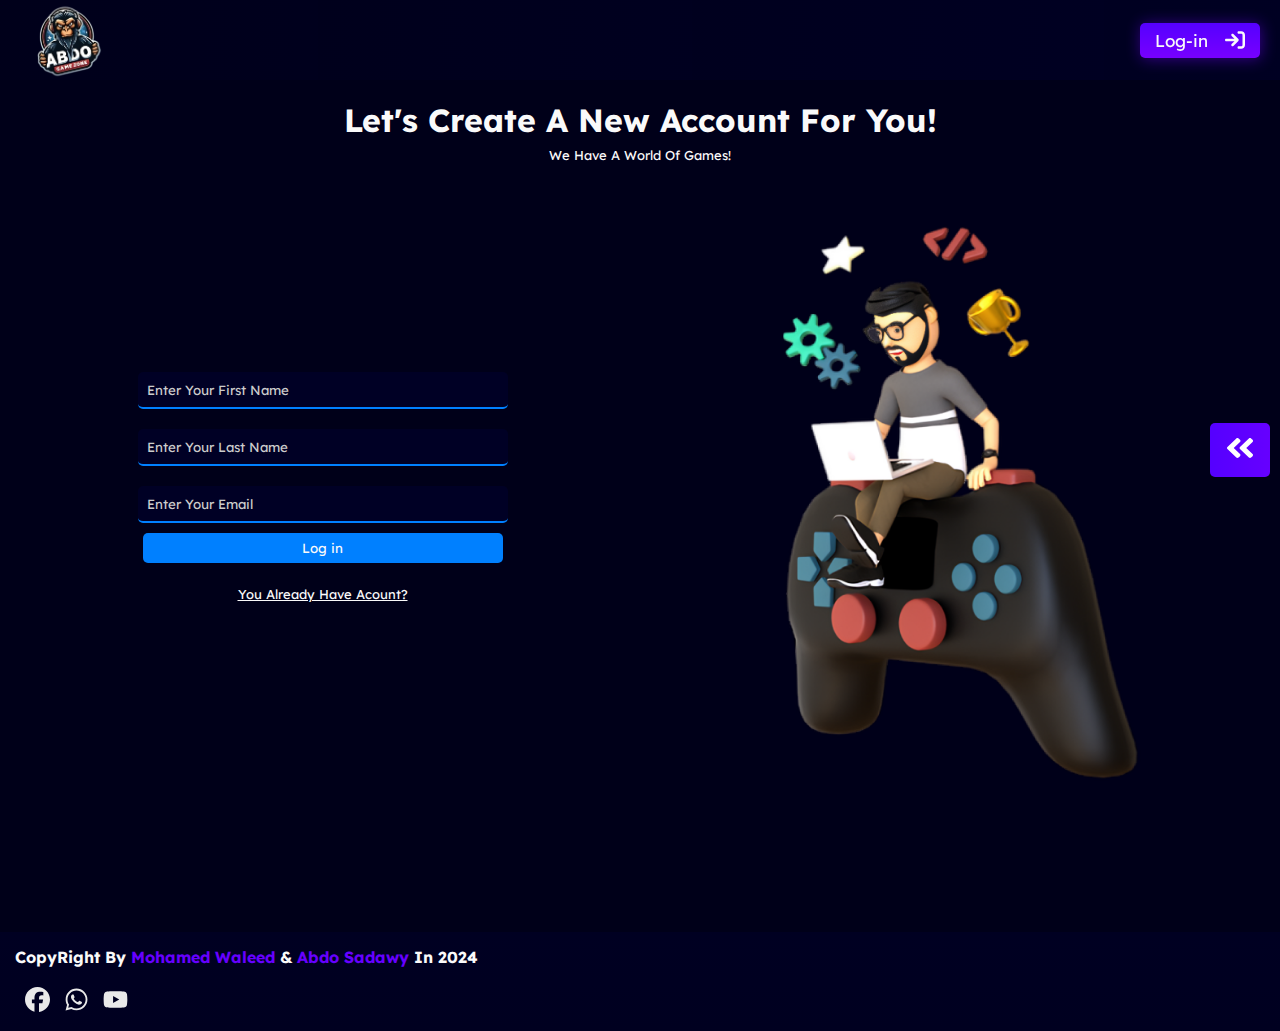
<file: signup.html>
<!DOCTYPE html>
<html lang="en">
<head>

  <!-- Meta Tags -->
  <meta charset="UTF-8">
  <meta name="viewport" content="width=device-width, initial-scale=1.0">
  <meta name="keywords" content="Abdo Game Zone, abdo game zone, gaming, game zone, mohamed waleed, games">
  <meta name="description" content="Abdo Game Zone Is An Egyptian Gaming Website That Contain Many 3d And 2d Games.">
  

  <!-- Title -->
  <title>Abdo Game Zone</title>

  <!-- Fonts -->
  <link rel="preconnect" href="https://fonts.googleapis.com">
  <link rel="preconnect" href="https://fonts.gstatic.com" crossorigin>
  <link href="https://fonts.googleapis.com/css2?family=Lexend+Deca:wght@500&display=swap" rel="stylesheet">

  <link rel="preconnect" href="https://fonts.googleapis.com">
  <link rel="preconnect" href="https://fonts.gstatic.com" crossorigin>
  <link href="https://fonts.googleapis.com/css2?family=Inconsolata:wght@500&display=swap" rel="stylesheet">
  
  <!-- Css -->
  <link rel="stylesheet" href="style.css">
  <link rel="icon" type="image/x-icon" href="imgs/logo.ico">
</head>
<body>

  <!-- Header -->
  <header>
    <img src="imgs/logo.ico" alt="logo">
    <a href="login.html"><button>Log-in <svg xmlns="http://www.w3.org/2000/svg" viewBox="0 0 512 512"><!--!Font Awesome Free 6.5.1 by @fontawesome - https://fontawesome.com License - https://fontawesome.com/license/free Copyright 2024 Fonticons, Inc.--><path d="M352 96l64 0c17.7 0 32 14.3 32 32l0 256c0 17.7-14.3 32-32 32l-64 0c-17.7 0-32 14.3-32 32s14.3 32 32 32l64 0c53 0 96-43 96-96l0-256c0-53-43-96-96-96l-64 0c-17.7 0-32 14.3-32 32s14.3 32 32 32zm-9.4 182.6c12.5-12.5 12.5-32.8 0-45.3l-128-128c-12.5-12.5-32.8-12.5-45.3 0s-12.5 32.8 0 45.3L242.7 224 32 224c-17.7 0-32 14.3-32 32s14.3 32 32 32l210.7 0-73.4 73.4c-12.5 12.5-12.5 32.8 0 45.3s32.8 12.5 45.3 0l128-128z"/></svg></button></a>
  </header>

  <!-- Menu & Sidebar -->
  <div id="sb"></div>


  <!-- Content -->
  <h1 style="margin-top: 100px;" align="center">Let's Create A New Account For You!</h1>
   <p align="center" style="margin-top: 7px;font-size: 13px;">We Have A World Of Games!</p>
  <section class="login">
  <form align="center" action="method">
    <div class="">

    </div>
    <input type="text" placeholder=" Enter Your First Name"><br>
    <input type="text" placeholder=" Enter Your Last Name"><br>
    <input type="email" placeholder=" Enter Your Email"><br>
    <button type="submit">Log in</button><br><br>
    <a href="login.html">You Already Have Acount?</a>

  </form>

  <img src="imgs/login.webp" alt="ill">
  </section>
  <!-- Content End -->
   



  <!-- Footer -->
 <footer>
  <h4>CopyRight By <span>Mohamed Waleed</span> & <span>Abdo Sadawy</span> In 2024</h4>
  <a href="https://www.facebook.com/abdo.sadawy.16">
    <svg xmlns="http://www.w3.org/2000/svg" viewBox="0 0 512 512"><!--!Font Awesome Free 6.5.1 by @fontawesome - https://fontawesome.com License - https://fontawesome.com/license/free Copyright 2024 Fonticons, Inc.--><path d="M512 256C512 114.6 397.4 0 256 0S0 114.6 0 256C0 376 82.7 476.8 194.2 504.5V334.2H141.4V256h52.8V222.3c0-87.1 39.4-127.5 125-127.5c16.2 0 44.2 3.2 55.7 6.4V172c-6-.6-16.5-1-29.6-1c-42 0-58.2 15.9-58.2 57.2V256h83.6l-14.4 78.2H287V510.1C413.8 494.8 512 386.9 512 256h0z"/></svg>
  </a>
  <a href="https://wa.me/+201556135667">
    <svg xmlns="http://www.w3.org/2000/svg" viewBox="0 0 448 512"><!--!Font Awesome Free 6.5.1 by @fontawesome - https://fontawesome.com License - https://fontawesome.com/license/free Copyright 2024 Fonticons, Inc.--><path d="M380.9 97.1C339 55.1 283.2 32 223.9 32c-122.4 0-222 99.6-222 222 0 39.1 10.2 77.3 29.6 111L0 480l117.7-30.9c32.4 17.7 68.9 27 106.1 27h.1c122.3 0 224.1-99.6 224.1-222 0-59.3-25.2-115-67.1-157zm-157 341.6c-33.2 0-65.7-8.9-94-25.7l-6.7-4-69.8 18.3L72 359.2l-4.4-7c-18.5-29.4-28.2-63.3-28.2-98.2 0-101.7 82.8-184.5 184.6-184.5 49.3 0 95.6 19.2 130.4 54.1 34.8 34.9 56.2 81.2 56.1 130.5 0 101.8-84.9 184.6-186.6 184.6zm101.2-138.2c-5.5-2.8-32.8-16.2-37.9-18-5.1-1.9-8.8-2.8-12.5 2.8-3.7 5.6-14.3 18-17.6 21.8-3.2 3.7-6.5 4.2-12 1.4-32.6-16.3-54-29.1-75.5-66-5.7-9.8 5.7-9.1 16.3-30.3 1.8-3.7 .9-6.9-.5-9.7-1.4-2.8-12.5-30.1-17.1-41.2-4.5-10.8-9.1-9.3-12.5-9.5-3.2-.2-6.9-.2-10.6-.2-3.7 0-9.7 1.4-14.8 6.9-5.1 5.6-19.4 19-19.4 46.3 0 27.3 19.9 53.7 22.6 57.4 2.8 3.7 39.1 59.7 94.8 83.8 35.2 15.2 49 16.5 66.6 13.9 10.7-1.6 32.8-13.4 37.4-26.4 4.6-13 4.6-24.1 3.2-26.4-1.3-2.5-5-3.9-10.5-6.6z"/></svg>
  </a>
  <a href="https://www.youtube.com/@mohamed-waleed482">
    <svg xmlns="http://www.w3.org/2000/svg" viewBox="0 0 576 512"><!--!Font Awesome Free 6.5.1 by @fontawesome - https://fontawesome.com License - https://fontawesome.com/license/free Copyright 2024 Fonticons, Inc.--><path d="M549.7 124.1c-6.3-23.7-24.8-42.3-48.3-48.6C458.8 64 288 64 288 64S117.2 64 74.6 75.5c-23.5 6.3-42 24.9-48.3 48.6-11.4 42.9-11.4 132.3-11.4 132.3s0 89.4 11.4 132.3c6.3 23.7 24.8 41.5 48.3 47.8C117.2 448 288 448 288 448s170.8 0 213.4-11.5c23.5-6.3 42-24.2 48.3-47.8 11.4-42.9 11.4-132.3 11.4-132.3s0-89.4-11.4-132.3zm-317.5 213.5V175.2l142.7 81.2-142.7 81.2z"/></svg>
  </a>
 </footer>

<!-- Js -->
<script src="script.js"></script>
</body>
</html>
</file>
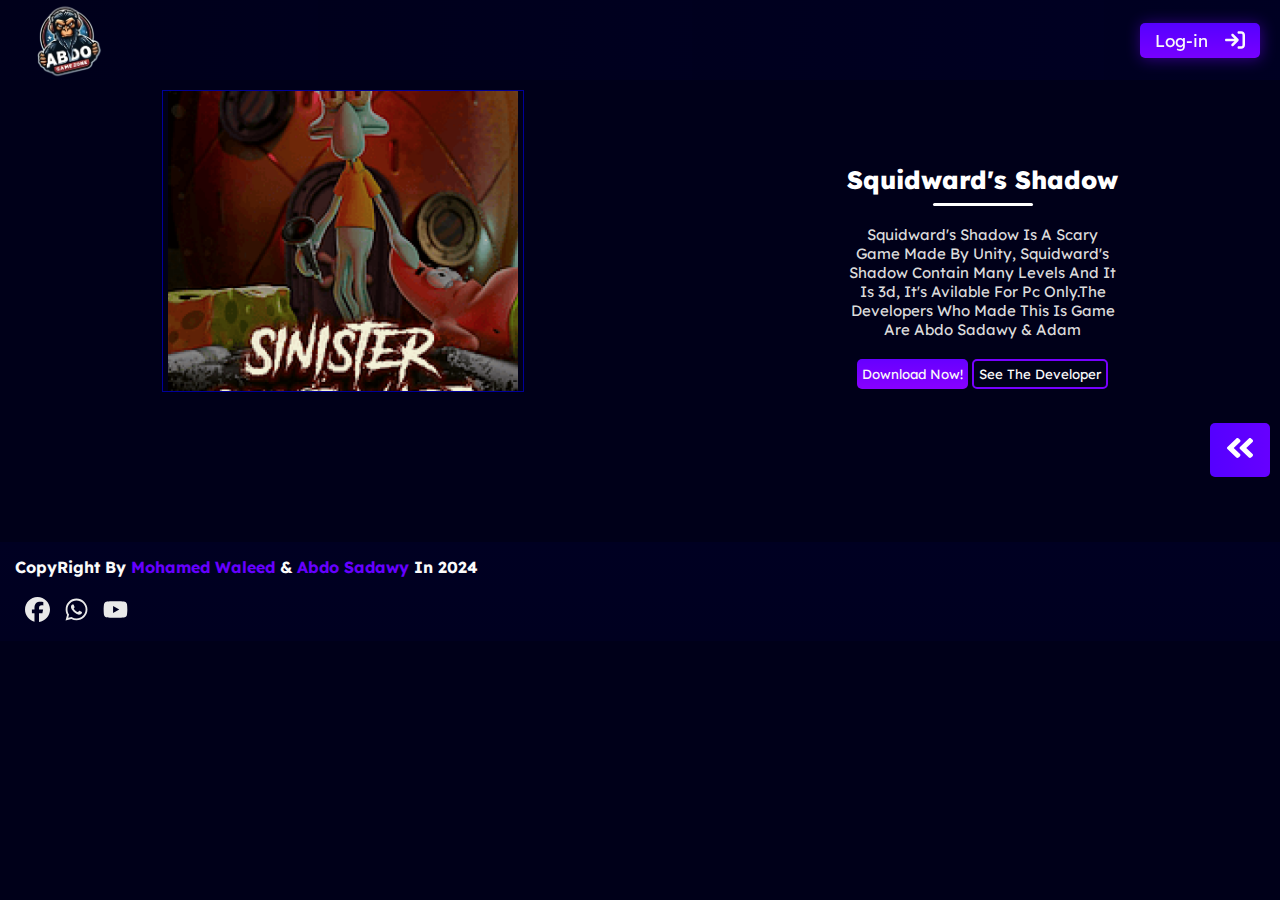
<file: squidwardShadow.html>
<!DOCTYPE html>
<html lang="en">
<head>

  <!-- Meta Tags -->
  <meta charset="UTF-8">
  <meta name="viewport" content="width=device-width, initial-scale=1.0">
  <meta name="keywords" content="Abdo Game Zone, abdo game zone, gaming, game zone, mohamed waleed, games">
  <meta name="description" content="Abdo Game Zone Is An Egyptian Gaming Website That Contain Many 3d And 2d Games.">
  

  <!-- Title -->
  <title>Abdo Game Zone</title>

  <!-- Fonts -->
  <link rel="preconnect" href="https://fonts.googleapis.com">
  <link rel="preconnect" href="https://fonts.gstatic.com" crossorigin>
  <link href="https://fonts.googleapis.com/css2?family=Lexend+Deca:wght@500&display=swap" rel="stylesheet">

  <link rel="preconnect" href="https://fonts.googleapis.com">
  <link rel="preconnect" href="https://fonts.gstatic.com" crossorigin>
  <link href="https://fonts.googleapis.com/css2?family=Inconsolata:wght@500&display=swap" rel="stylesheet">
  
  <!-- Css -->
  <link rel="stylesheet" href="style.css">
  <link rel="icon" type="image/x-icon" href="imgs/logo.ico">
</head>
<body>

  <!-- Header -->
  <header>
    <img src="imgs/logo.ico" alt="logo">
    <a href="login.html"><button>Log-in <svg xmlns="http://www.w3.org/2000/svg" viewBox="0 0 512 512"><!--!Font Awesome Free 6.5.1 by @fontawesome - https://fontawesome.com License - https://fontawesome.com/license/free Copyright 2024 Fonticons, Inc.--><path d="M352 96l64 0c17.7 0 32 14.3 32 32l0 256c0 17.7-14.3 32-32 32l-64 0c-17.7 0-32 14.3-32 32s14.3 32 32 32l64 0c53 0 96-43 96-96l0-256c0-53-43-96-96-96l-64 0c-17.7 0-32 14.3-32 32s14.3 32 32 32zm-9.4 182.6c12.5-12.5 12.5-32.8 0-45.3l-128-128c-12.5-12.5-32.8-12.5-45.3 0s-12.5 32.8 0 45.3L242.7 224 32 224c-17.7 0-32 14.3-32 32s14.3 32 32 32l210.7 0-73.4 73.4c-12.5 12.5-12.5 32.8 0 45.3s32.8 12.5 45.3 0l128-128z"/></svg></button></a>
  </header>

  <!-- Menu & Sidebar -->
  <div id="sb"></div>
  <br><br>

  <!-- Content -->
  <div class="game">
    <img src="imgs/game-1.webp" alt="game">

    <div align="center">
      <h2 class="title" align="center">Squidward's Shadow</h2>
      <p>Squidward's Shadow Is A Scary Game Made By Unity, Squidward's Shadow Contain Many Levels And It Is 3d, It's Avilable For Pc Only.The Developers Who Made This Is Game Are Abdo Sadawy & Adam</p>
      <div class="btns">
        <a href="https://drive.google.com/uc?export=download&id=1e7W06d-xlbc8MoVmI1A6p-J21s5j-YXt"><button>Download Now!</button></a>
        <a href="https://www.facebook.com/abdo.sadawy.16"><button class="c-btn">See The Developer</button>
        </a>
        </div>
    </div>
  </div>
  <!-- Content End -->



  <!-- Footer -->
<footer>
  <h4>CopyRight By <span>Mohamed Waleed</span> & <span>Abdo Sadawy</span> In 2024</h4>
  <a href="https://www.facebook.com/abdo.sadawy.16">
    <svg xmlns="http://www.w3.org/2000/svg" viewBox="0 0 512 512"><!--!Font Awesome Free 6.5.1 by @fontawesome - https://fontawesome.com License - https://fontawesome.com/license/free Copyright 2024 Fonticons, Inc.--><path d="M512 256C512 114.6 397.4 0 256 0S0 114.6 0 256C0 376 82.7 476.8 194.2 504.5V334.2H141.4V256h52.8V222.3c0-87.1 39.4-127.5 125-127.5c16.2 0 44.2 3.2 55.7 6.4V172c-6-.6-16.5-1-29.6-1c-42 0-58.2 15.9-58.2 57.2V256h83.6l-14.4 78.2H287V510.1C413.8 494.8 512 386.9 512 256h0z"/></svg>
  </a>
  <a href="https://wa.me/+201556135667">
    <svg xmlns="http://www.w3.org/2000/svg" viewBox="0 0 448 512"><!--!Font Awesome Free 6.5.1 by @fontawesome - https://fontawesome.com License - https://fontawesome.com/license/free Copyright 2024 Fonticons, Inc.--><path d="M380.9 97.1C339 55.1 283.2 32 223.9 32c-122.4 0-222 99.6-222 222 0 39.1 10.2 77.3 29.6 111L0 480l117.7-30.9c32.4 17.7 68.9 27 106.1 27h.1c122.3 0 224.1-99.6 224.1-222 0-59.3-25.2-115-67.1-157zm-157 341.6c-33.2 0-65.7-8.9-94-25.7l-6.7-4-69.8 18.3L72 359.2l-4.4-7c-18.5-29.4-28.2-63.3-28.2-98.2 0-101.7 82.8-184.5 184.6-184.5 49.3 0 95.6 19.2 130.4 54.1 34.8 34.9 56.2 81.2 56.1 130.5 0 101.8-84.9 184.6-186.6 184.6zm101.2-138.2c-5.5-2.8-32.8-16.2-37.9-18-5.1-1.9-8.8-2.8-12.5 2.8-3.7 5.6-14.3 18-17.6 21.8-3.2 3.7-6.5 4.2-12 1.4-32.6-16.3-54-29.1-75.5-66-5.7-9.8 5.7-9.1 16.3-30.3 1.8-3.7 .9-6.9-.5-9.7-1.4-2.8-12.5-30.1-17.1-41.2-4.5-10.8-9.1-9.3-12.5-9.5-3.2-.2-6.9-.2-10.6-.2-3.7 0-9.7 1.4-14.8 6.9-5.1 5.6-19.4 19-19.4 46.3 0 27.3 19.9 53.7 22.6 57.4 2.8 3.7 39.1 59.7 94.8 83.8 35.2 15.2 49 16.5 66.6 13.9 10.7-1.6 32.8-13.4 37.4-26.4 4.6-13 4.6-24.1 3.2-26.4-1.3-2.5-5-3.9-10.5-6.6z"/></svg>
  </a>
  <a href="https://www.youtube.com/@mohamed-waleed482">
    <svg xmlns="http://www.w3.org/2000/svg" viewBox="0 0 576 512"><!--!Font Awesome Free 6.5.1 by @fontawesome - https://fontawesome.com License - https://fontawesome.com/license/free Copyright 2024 Fonticons, Inc.--><path d="M549.7 124.1c-6.3-23.7-24.8-42.3-48.3-48.6C458.8 64 288 64 288 64S117.2 64 74.6 75.5c-23.5 6.3-42 24.9-48.3 48.6-11.4 42.9-11.4 132.3-11.4 132.3s0 89.4 11.4 132.3c6.3 23.7 24.8 41.5 48.3 47.8C117.2 448 288 448 288 448s170.8 0 213.4-11.5c23.5-6.3 42-24.2 48.3-47.8 11.4-42.9 11.4-132.3 11.4-132.3s0-89.4-11.4-132.3zm-317.5 213.5V175.2l142.7 81.2-142.7 81.2z"/></svg>
  </a>
</footer>

<!-- Js -->
<script src="script.js"></script>
</body>
</html>
</file>
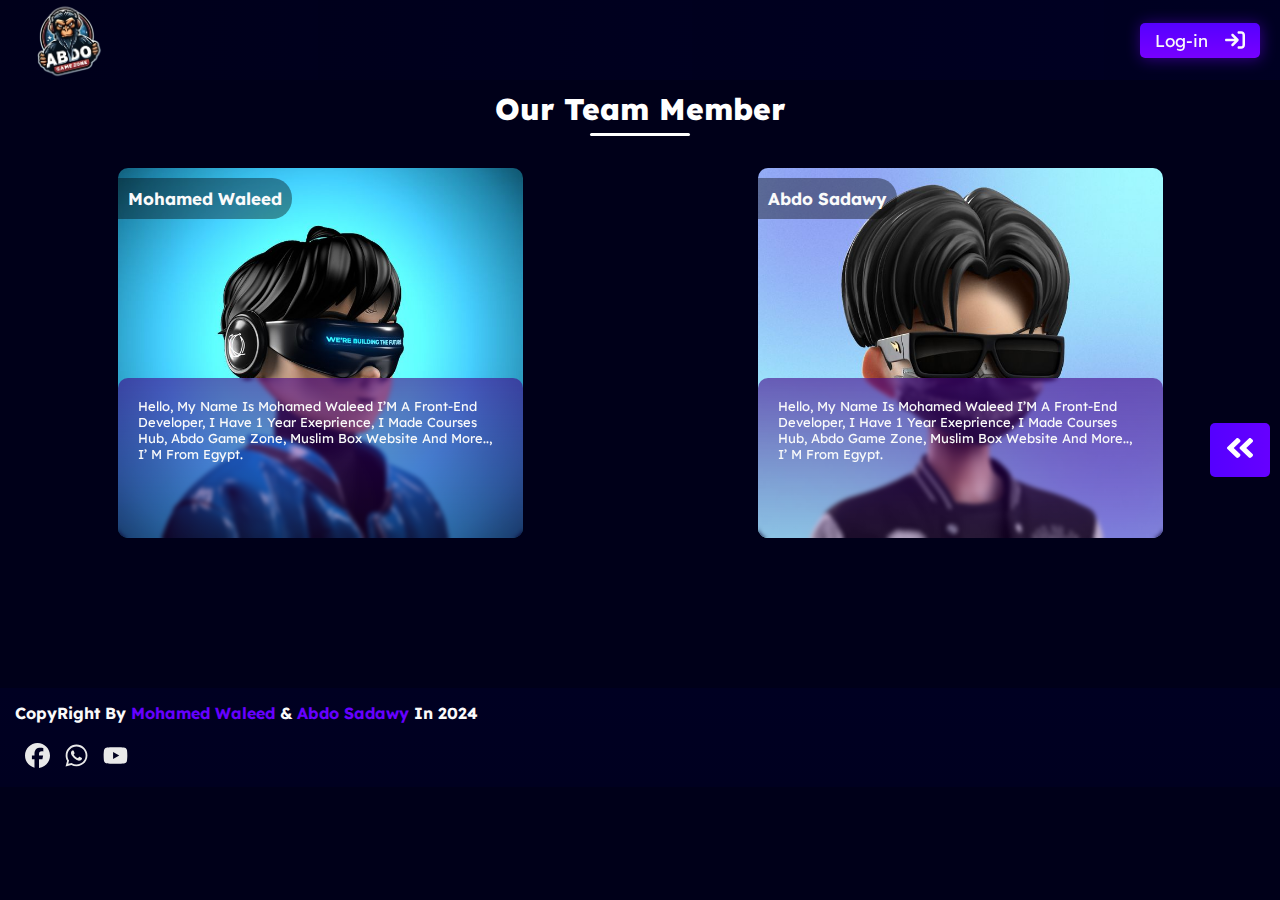
<file: team.html>
<!DOCTYPE html>
<html lang="en">
<head>

  <!-- Meta Tags -->
  <meta charset="UTF-8">
  <meta name="viewport" content="width=device-width, initial-scale=1.0">
  <meta name="keywords" content="Abdo Game Zone, abdo game zone, gaming, game zone, mohamed waleed, games">
  <meta name="description" content="Abdo Game Zone Is An Egyptian Gaming Website That Contain Many 3d And 2d Games.">
  

  <!-- Title -->
  <title>Abdo Game Zone</title>

  <!-- Fonts -->
  <link rel="preconnect" href="https://fonts.googleapis.com">
  <link rel="preconnect" href="https://fonts.gstatic.com" crossorigin>
  <link href="https://fonts.googleapis.com/css2?family=Lexend+Deca:wght@500&display=swap" rel="stylesheet">

  <link rel="preconnect" href="https://fonts.googleapis.com">
  <link rel="preconnect" href="https://fonts.gstatic.com" crossorigin>
  <link href="https://fonts.googleapis.com/css2?family=Inconsolata:wght@500&display=swap" rel="stylesheet">
  
  <!-- Css -->
  <link rel="stylesheet" href="style.css">
  <link rel="icon" type="image/x-icon" href="imgs/logo.ico">
</head>
<body>

  <!-- Header -->
  <header>
    <img src="imgs/logo.ico" alt="logo">
    <a href="login.html"><button>Log-in <svg xmlns="http://www.w3.org/2000/svg" viewBox="0 0 512 512"><!--!Font Awesome Free 6.5.1 by @fontawesome - https://fontawesome.com License - https://fontawesome.com/license/free Copyright 2024 Fonticons, Inc.--><path d="M352 96l64 0c17.7 0 32 14.3 32 32l0 256c0 17.7-14.3 32-32 32l-64 0c-17.7 0-32 14.3-32 32s14.3 32 32 32l64 0c53 0 96-43 96-96l0-256c0-53-43-96-96-96l-64 0c-17.7 0-32 14.3-32 32s14.3 32 32 32zm-9.4 182.6c12.5-12.5 12.5-32.8 0-45.3l-128-128c-12.5-12.5-32.8-12.5-45.3 0s-12.5 32.8 0 45.3L242.7 224 32 224c-17.7 0-32 14.3-32 32s14.3 32 32 32l210.7 0-73.4 73.4c-12.5 12.5-12.5 32.8 0 45.3s32.8 12.5 45.3 0l128-128z"/></svg></button></a>
  </header>

  <!-- Menu & Sidebar -->
  <div id="sb"></div>

  <br>
  <h1 class="title" align="center">Our Team Member</h1>
  <br>

 <!-- Content -->
 <section class="team">
  <div class="t-card">
    <h3>Mohamed Waleed</h3>
    <img src="imgs/mw.webp" alt="mo-walid">

    <div class="card-footer">
      <p>Hello, My Name Is Mohamed Waleed I’M A Front-End Developer, I Have 1 Year Exeprience, I Made Courses Hub, Abdo Game Zone, Muslim Box Website And More.., I’ M From Egypt.</p>
    </div>

  </div>
 
  <div class="t-card">
    <h3>Abdo Sadawy</h3>
    <img src="imgs/about.webp" alt="mo-walid">

    <div class="card-footer">
      <p>Hello, My Name Is Mohamed Waleed I’M A Front-End Developer, I Have 1 Year Exeprience, I Made Courses Hub, Abdo Game Zone, Muslim Box Website And More.., I’ M From Egypt.</p>
    </div>

  </div>
 </section>
 <!-- Content End --> 



 <!-- Footer -->
 <footer>
  <h4>CopyRight By <span>Mohamed Waleed</span> & <span>Abdo Sadawy</span> In 2024</h4>
  <a href="https://www.facebook.com/abdo.sadawy.16">
    <svg xmlns="http://www.w3.org/2000/svg" viewBox="0 0 512 512"><!--!Font Awesome Free 6.5.1 by @fontawesome - https://fontawesome.com License - https://fontawesome.com/license/free Copyright 2024 Fonticons, Inc.--><path d="M512 256C512 114.6 397.4 0 256 0S0 114.6 0 256C0 376 82.7 476.8 194.2 504.5V334.2H141.4V256h52.8V222.3c0-87.1 39.4-127.5 125-127.5c16.2 0 44.2 3.2 55.7 6.4V172c-6-.6-16.5-1-29.6-1c-42 0-58.2 15.9-58.2 57.2V256h83.6l-14.4 78.2H287V510.1C413.8 494.8 512 386.9 512 256h0z"/></svg>
  </a>
  <a href="https://wa.me/+201556135667">
    <svg xmlns="http://www.w3.org/2000/svg" viewBox="0 0 448 512"><!--!Font Awesome Free 6.5.1 by @fontawesome - https://fontawesome.com License - https://fontawesome.com/license/free Copyright 2024 Fonticons, Inc.--><path d="M380.9 97.1C339 55.1 283.2 32 223.9 32c-122.4 0-222 99.6-222 222 0 39.1 10.2 77.3 29.6 111L0 480l117.7-30.9c32.4 17.7 68.9 27 106.1 27h.1c122.3 0 224.1-99.6 224.1-222 0-59.3-25.2-115-67.1-157zm-157 341.6c-33.2 0-65.7-8.9-94-25.7l-6.7-4-69.8 18.3L72 359.2l-4.4-7c-18.5-29.4-28.2-63.3-28.2-98.2 0-101.7 82.8-184.5 184.6-184.5 49.3 0 95.6 19.2 130.4 54.1 34.8 34.9 56.2 81.2 56.1 130.5 0 101.8-84.9 184.6-186.6 184.6zm101.2-138.2c-5.5-2.8-32.8-16.2-37.9-18-5.1-1.9-8.8-2.8-12.5 2.8-3.7 5.6-14.3 18-17.6 21.8-3.2 3.7-6.5 4.2-12 1.4-32.6-16.3-54-29.1-75.5-66-5.7-9.8 5.7-9.1 16.3-30.3 1.8-3.7 .9-6.9-.5-9.7-1.4-2.8-12.5-30.1-17.1-41.2-4.5-10.8-9.1-9.3-12.5-9.5-3.2-.2-6.9-.2-10.6-.2-3.7 0-9.7 1.4-14.8 6.9-5.1 5.6-19.4 19-19.4 46.3 0 27.3 19.9 53.7 22.6 57.4 2.8 3.7 39.1 59.7 94.8 83.8 35.2 15.2 49 16.5 66.6 13.9 10.7-1.6 32.8-13.4 37.4-26.4 4.6-13 4.6-24.1 3.2-26.4-1.3-2.5-5-3.9-10.5-6.6z"/></svg>
  </a>
  <a href="https://www.youtube.com/@mohamed-waleed482">
    <svg xmlns="http://www.w3.org/2000/svg" viewBox="0 0 576 512"><!--!Font Awesome Free 6.5.1 by @fontawesome - https://fontawesome.com License - https://fontawesome.com/license/free Copyright 2024 Fonticons, Inc.--><path d="M549.7 124.1c-6.3-23.7-24.8-42.3-48.3-48.6C458.8 64 288 64 288 64S117.2 64 74.6 75.5c-23.5 6.3-42 24.9-48.3 48.6-11.4 42.9-11.4 132.3-11.4 132.3s0 89.4 11.4 132.3c6.3 23.7 24.8 41.5 48.3 47.8C117.2 448 288 448 288 448s170.8 0 213.4-11.5c23.5-6.3 42-24.2 48.3-47.8 11.4-42.9 11.4-132.3 11.4-132.3s0-89.4-11.4-132.3zm-317.5 213.5V175.2l142.7 81.2-142.7 81.2z"/></svg>
  </a>
 </footer>

<!-- Js -->
<script src="script.js"></script>
</body>
</html>
</file>
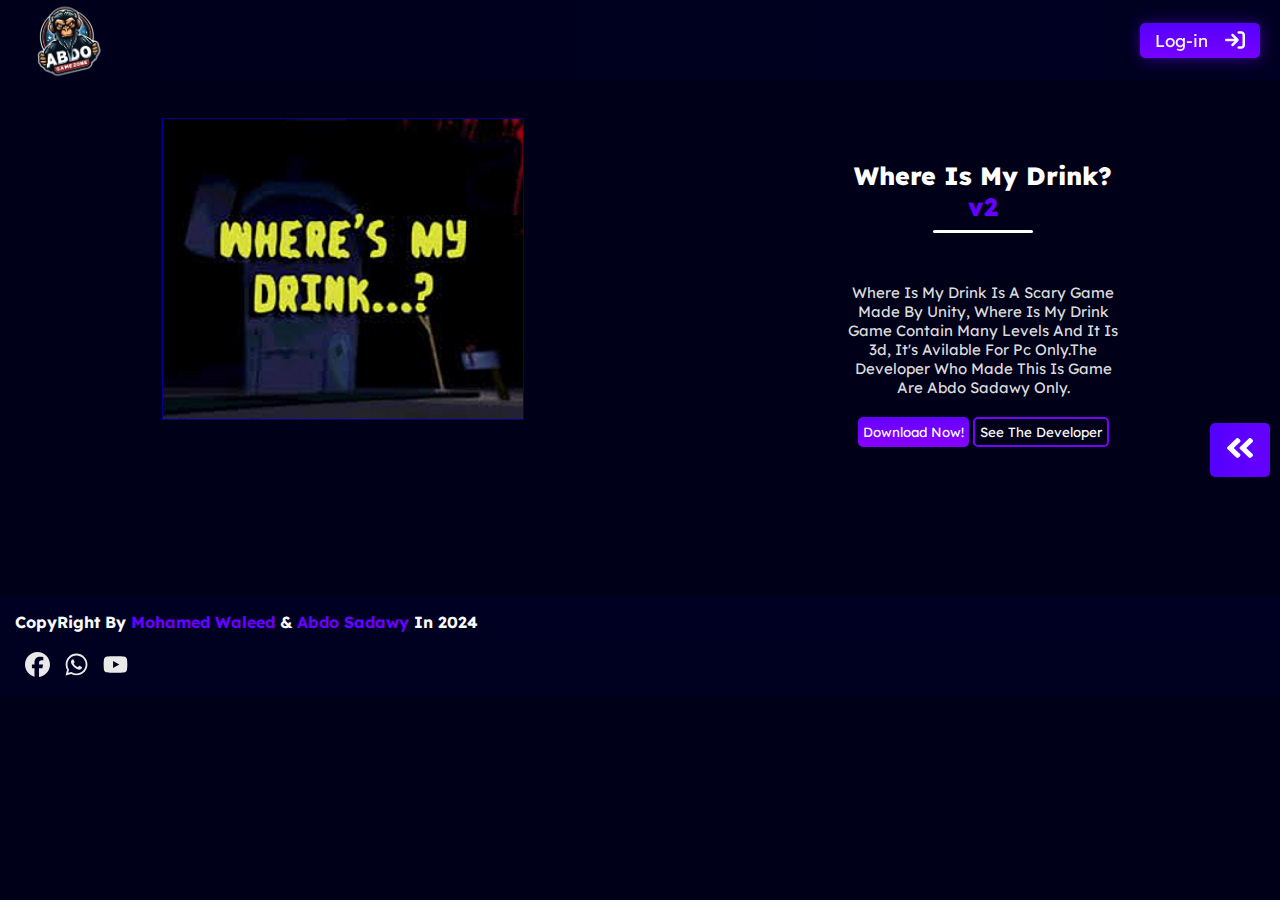
<file: whereIsMyDrink.html>
<!DOCTYPE html>
<html lang="en">
<head>

  <!-- Meta Tags -->
  <meta charset="UTF-8">
  <meta name="viewport" content="width=device-width, initial-scale=1.0">
  <meta name="keywords" content="Abdo Game Zone, abdo game zone, gaming, game zone, mohamed waleed, games">
  <meta name="description" content="Abdo Game Zone Is An Egyptian Gaming Website That Contain Many 3d And 2d Games.">
  

  <!-- Title -->
  <title>Abdo Game Zone</title>

  <!-- Fonts -->
  <link rel="preconnect" href="https://fonts.googleapis.com">
  <link rel="preconnect" href="https://fonts.gstatic.com" crossorigin>
  <link href="https://fonts.googleapis.com/css2?family=Lexend+Deca:wght@500&display=swap" rel="stylesheet">

  <link rel="preconnect" href="https://fonts.googleapis.com">
  <link rel="preconnect" href="https://fonts.gstatic.com" crossorigin>
  <link href="https://fonts.googleapis.com/css2?family=Inconsolata:wght@500&display=swap" rel="stylesheet">
  
  <!-- Css -->
  <link rel="stylesheet" href="style.css">
  <link rel="icon" type="image/x-icon" href="imgs/logo.ico">
</head>
<body>

  <!-- Header -->
  <header>
    <img src="imgs/logo.ico" alt="logo">
    <a href="login.html"><button>Log-in <svg xmlns="http://www.w3.org/2000/svg" viewBox="0 0 512 512"><!--!Font Awesome Free 6.5.1 by @fontawesome - https://fontawesome.com License - https://fontawesome.com/license/free Copyright 2024 Fonticons, Inc.--><path d="M352 96l64 0c17.7 0 32 14.3 32 32l0 256c0 17.7-14.3 32-32 32l-64 0c-17.7 0-32 14.3-32 32s14.3 32 32 32l64 0c53 0 96-43 96-96l0-256c0-53-43-96-96-96l-64 0c-17.7 0-32 14.3-32 32s14.3 32 32 32zm-9.4 182.6c12.5-12.5 12.5-32.8 0-45.3l-128-128c-12.5-12.5-32.8-12.5-45.3 0s-12.5 32.8 0 45.3L242.7 224 32 224c-17.7 0-32 14.3-32 32s14.3 32 32 32l210.7 0-73.4 73.4c-12.5 12.5-12.5 32.8 0 45.3s32.8 12.5 45.3 0l128-128z"/></svg></button></a>
  </header>

  <!-- Menu & Sidebar -->
  <div id="sb"></div>
  <br><br>

  <!-- Content -->
  <div class="game">
    <img src="imgs/game-2.webp" alt="game">

    <div align="center">
      <h2 class="title" align="center">Where Is My Drink? <span>v2</span><br></h2>
      <p>Where Is My Drink Is A Scary Game Made By Unity, Where Is My Drink Game Contain Many Levels And It Is 3d, It's Avilable For Pc Only.The Developer Who Made This Is Game Are Abdo Sadawy Only.</p>
      <div class="btns">
        <a href="https://drive.google.com/uc?export=download&id=1CYv7HPXTts6IkLaJkM_RlF7epz_wcB-I"><button>Download Now!</button></a>
        <a href="https://www.facebook.com/abdo.sadawy.16"><button class="c-btn">See The Developer</button>
        </a>
        </div>
    </div>
  </div>
  <!-- Content End -->



  <!-- Footer -->
<footer>
  <h4>CopyRight By <span>Mohamed Waleed</span> & <span>Abdo Sadawy</span> In 2024</h4>
  <a href="https://www.facebook.com/abdo.sadawy.16">
    <svg xmlns="http://www.w3.org/2000/svg" viewBox="0 0 512 512"><!--!Font Awesome Free 6.5.1 by @fontawesome - https://fontawesome.com License - https://fontawesome.com/license/free Copyright 2024 Fonticons, Inc.--><path d="M512 256C512 114.6 397.4 0 256 0S0 114.6 0 256C0 376 82.7 476.8 194.2 504.5V334.2H141.4V256h52.8V222.3c0-87.1 39.4-127.5 125-127.5c16.2 0 44.2 3.2 55.7 6.4V172c-6-.6-16.5-1-29.6-1c-42 0-58.2 15.9-58.2 57.2V256h83.6l-14.4 78.2H287V510.1C413.8 494.8 512 386.9 512 256h0z"/></svg>
  </a>
  <a href="https://wa.me/+201556135667">
    <svg xmlns="http://www.w3.org/2000/svg" viewBox="0 0 448 512"><!--!Font Awesome Free 6.5.1 by @fontawesome - https://fontawesome.com License - https://fontawesome.com/license/free Copyright 2024 Fonticons, Inc.--><path d="M380.9 97.1C339 55.1 283.2 32 223.9 32c-122.4 0-222 99.6-222 222 0 39.1 10.2 77.3 29.6 111L0 480l117.7-30.9c32.4 17.7 68.9 27 106.1 27h.1c122.3 0 224.1-99.6 224.1-222 0-59.3-25.2-115-67.1-157zm-157 341.6c-33.2 0-65.7-8.9-94-25.7l-6.7-4-69.8 18.3L72 359.2l-4.4-7c-18.5-29.4-28.2-63.3-28.2-98.2 0-101.7 82.8-184.5 184.6-184.5 49.3 0 95.6 19.2 130.4 54.1 34.8 34.9 56.2 81.2 56.1 130.5 0 101.8-84.9 184.6-186.6 184.6zm101.2-138.2c-5.5-2.8-32.8-16.2-37.9-18-5.1-1.9-8.8-2.8-12.5 2.8-3.7 5.6-14.3 18-17.6 21.8-3.2 3.7-6.5 4.2-12 1.4-32.6-16.3-54-29.1-75.5-66-5.7-9.8 5.7-9.1 16.3-30.3 1.8-3.7 .9-6.9-.5-9.7-1.4-2.8-12.5-30.1-17.1-41.2-4.5-10.8-9.1-9.3-12.5-9.5-3.2-.2-6.9-.2-10.6-.2-3.7 0-9.7 1.4-14.8 6.9-5.1 5.6-19.4 19-19.4 46.3 0 27.3 19.9 53.7 22.6 57.4 2.8 3.7 39.1 59.7 94.8 83.8 35.2 15.2 49 16.5 66.6 13.9 10.7-1.6 32.8-13.4 37.4-26.4 4.6-13 4.6-24.1 3.2-26.4-1.3-2.5-5-3.9-10.5-6.6z"/></svg>
  </a>
  <a href="https://www.youtube.com/@mohamed-waleed482">
    <svg xmlns="http://www.w3.org/2000/svg" viewBox="0 0 576 512"><!--!Font Awesome Free 6.5.1 by @fontawesome - https://fontawesome.com License - https://fontawesome.com/license/free Copyright 2024 Fonticons, Inc.--><path d="M549.7 124.1c-6.3-23.7-24.8-42.3-48.3-48.6C458.8 64 288 64 288 64S117.2 64 74.6 75.5c-23.5 6.3-42 24.9-48.3 48.6-11.4 42.9-11.4 132.3-11.4 132.3s0 89.4 11.4 132.3c6.3 23.7 24.8 41.5 48.3 47.8C117.2 448 288 448 288 448s170.8 0 213.4-11.5c23.5-6.3 42-24.2 48.3-47.8 11.4-42.9 11.4-132.3 11.4-132.3s0-89.4-11.4-132.3zm-317.5 213.5V175.2l142.7 81.2-142.7 81.2z"/></svg>
  </a>
</footer>

<!-- Js -->
<script src="script.js"></script>
</body>
</html>
</file>
<file: style.css>
*{
  padding: 0;
  margin: 0;
  text-decoration: none;
  color: #fafafa;
  font-family: 'Lexend Deca';
  list-style-type: none;
  transition: 0.50s;
}
body{
  background: #000019;
}
span{
  color: #6600ff;
}
::selection{
  background: #6600ff;
  color: #fff;
}

/*header*/
header{
  height: 70px;
  position: fixed;
  width: 100%;
  display: flex;
  align-items: center;
  justify-content: space-between;
  padding: 05px 10px 5px 20px;
  top: 0;
  backdrop-filter: blur(5px);
  place-items: center;
  z-index: 999999999999999999999999999999999999999999999999999999;
  background: linear-gradient(to right, #0000223f, #00003362);
}
header img{
  width: 90px;
}
header button{
  margin-right: 40px;
  background: linear-gradient(#5500ff, #7700ff);
  padding: 7px;
  border-radius: 5px;
  border: none;
  width: 120px;
  height: 35px;
  display: flex;
  align-items: center;
  font-size: 17px;
  justify-content: space-around;
  box-shadow: 1px 1px 15px #6f00ff77;
}
header button:hover{
  box-shadow: none;
}
header button svg{
  fill: #fafafa;
  height: 20px;
  width: 20px;
}

/*landing*/
.landing{
  height: 100vh;
  background-size: cover;
  background-attachment: fixed;
  background-image: url(imgs/bg.webp);
  display: grid;
}
.landing .content{
  display: grid;
  top: 50%;
  position: absolute;
  transform: translate(0, -50%);
  padding: 30px;
  background: linear-gradient(#010006, #0b005696);
  border-radius: 10px;

}
.landing p{
  margin-top: 10px;
  font-family: 'Inconsolata';
}
.landing button{
  border: none;
  padding: 10px;
  background: linear-gradient(to right, #8800FF, #592bff);
  border-radius: 10px;
  margin-top: 10px;
}
.landing button:hover{
  transform: scale(0.97);
  background: linear-gradient(to left, #8800FF, #592bff);
}

/*Menu And Sidebar*/
.menu{
  position: fixed;
  top: 50%;
  transform: translate(0, -50%);
  right: 10px;
  background: linear-gradient(to right, #5500ff, #6600ff);
  padding: 15px;
  border-radius: 5px;
  z-index: 9999999999999999999999999;
}
aside{
  top: 0;
  height: 100vh;
  padding: 15px;
  background: #050020;
  backdrop-filter: blur(20px);
  position: fixed;
  z-index: 999999999999999999999999999999;
  overflow: scroll;
}
aside li{
  padding: 6px;
  background: #050029;
  margin-top: 20px;
  position: relative;
  border-radius: 10px;
}
aside li::before{
 left: 10px;
 content: '';
 position: absolute;
 width: 90%;
 transform: scaleX(0);
 height: 3px;
 bottom: 0px;
 background: linear-gradient(#6600ff,#6600ff, #8800FF);
 transform-origin: bottom top;
 transition: transform 0.25s;
 border-radius: 10px;
}
aside li:hover::before{
  transform-origin: bottom bottom;
  transform: scaleX(1.1)
}
aside img{
  border-radius: 10px;
}
aside::-webkit-scrollbar{
  height: 5px;
  width: 5px;
  display: grid;
  place-items: center;
  background: #050020;
}


body::-webkit-scrollbar{
  height: 5px;
  width: 5px;
  display: grid;
  place-items: center;
  background: #2b00ff0e;
}
body::-webkit-scrollbar-thumb{
  background: #5500ff81;
}

/*Last Games Section*/
swiper-container {
  width: 100%;
  padding-top: 50px;
  padding-bottom: 50px;
}

swiper-slide {
  background-position: center;
  width: 300px;
  height: 300px;
  border: 1px #7700ff33 solid;
}

swiper-slide img {
  display: block;
  height: 300px;
  object-fit: cover;
  width: 100%;
  border-radius: 10px;
}
.title {
  font-weight: 800;
  font-size: 30px;
  color: white;
  margin-top: 70px;
  display: grid;
  place-items: center;
  position: relative;
}
.title::before{
  content: '';
  position: absolute;
  height: 3px;
  background: #fff;
  margin-top: 50px;
  width: 100px;
  border-radius: 2px;
}

/*About*/
.about{
  flex-wrap: wrap;
  display: flex;
  align-items: center;
  justify-content: space-around;
  margin-top: 30px;
  position: relative;
}
.about p{
  width: 50vh;
  font-size: 15px;
  margin-top: 20px;
}
.about img {
  width: 50vh;
  border-radius: 5px;
}
.about img {
  width: 50vh;
  border-radius: 5px;
  animation: 3s img infinite;
}

@keyframes img {
  0% {
    transform: translateY(0);
  }
  50% {
    transform: translateY(15px);
  }
  100% {
    transform: translateY(0);
  }
}

/*Footer*/
footer{
  margin-top: 150px;
  padding: 15px;
  background: linear-gradient(#002, #000020);
}
footer svg{
  width: 25px;
  fill: #e9e9e9;
  height: 25px;
  margin-top: 20px;
  margin-left: 10px;
}

/*Games Section*/
.cards{
  display: flex;
  align-items: center;
  justify-content: space-around;
  flex-wrap: wrap;
}
.card{
  width: 40vh;
  height: 250px;
  background: linear-gradient(to left , #260049, #00003b);
  display: grid;
  position: relative;
  padding: 10px;
  border-radius: 5px;
  margin-top: 30px;
}
.card img{
  object-fit: cover;
  border-radius: 10px;
  width: 200px;
  height: 150px;
}
.card button{
  margin-top: 10px;
  background: linear-gradient(to right, #8800FF, #592bff);
  padding: 5px;
  border-radius: 5px;
  border: none;
  width: 100px;
}
.card h3{
  margin-top: 5px;
}
.card p{
  color: #ffffffcc;
  margin-top: 6px;
  font-size: 13px;
}
.games-slider{
  display: flex;
  align-items: center;
  gap: 20px;
  overflow: scroll;
  padding: 7px;
  margin-top: 40px;
}
.games-slider::-webkit-scrollbar{
  opacity: 0;
  height: 20px;
  position: absolute;
  z-index: 999999999999999999;
  width: 100%;
}
/*Game Info Page*/
.game{
  display: flex;
  align-items: center;
  justify-content: space-around;
  flex-wrap: wrap;
  margin-top: 50px;
}
.game img{
  height: 300px;
  border: 1px #009 solid;
  width: 40vh;
  object-fit: cover;
}
.game .title{
  font-size: 25px;
}
.game p{
  font-size: 15px;
  width: 59vh;
  color: #dbdbdb;
  margin-top: 30px;
  width: 30vh;
}
.game button{
  background: linear-gradient(#6600ff, #8800ff);
  border: none;
  border-radius: 5px;
  margin-top: 20px;
  padding: 5px;
  height: 30px;
}
.game .c-btn{
  background: none;
  border: 2px #7700ff solid;
}
#games-game{
  background: linear-gradient(to left, #0b0014, #1d0035);
  padding: 20px 20px 20px 10px;
  border-radius: 20px;
  width: 90%;
}

/*Team Page*/
.team{
  display: flex;
  align-items: center;
  justify-content: space-around;
  flex-wrap: wrap;
}
.t-card{
  width: 45vh;
  height: 370px;
  border-radius: 10px;
  margin-top: 20px;
  position: relative;
}
.t-card img{
  position: absolute;
  left: 0;
  top: 0;
  z-index: -999999999999999px;
  height: 370px;
  width: 45vh;
  object-fit: cover;
  border-radius: 10px;
}
.card-footer{
  position: absolute;
  padding: 20px;
  left: 0;
  bottom: 0;
  height: 100px;
  background: linear-gradient(#43008696, #43008638);
  border-radius: 10px;
  backdrop-filter: blur(2px);
  padding-bottom: 40px;
}

.card-footer p{
  font-size: 13px;
}
.t-card h3{
  position: absolute;
  top: 10px;
  left: 0;
  padding: 10px;
  background: #00000063;
  z-index: 999999999999999999999;
  border-top-right-radius: 20px;
  border-bottom-right-radius: 20px;
  font-size: 17px;
}
/*login page*/
.login{
  margin-top: 10px;
  display: flex;
  align-items: center;
  justify-content: space-around;
  flex-wrap: wrap;
}
.login img{
  width: 40vh;
  margin-top: 50px;
  animation: login 3s infinite;
}

@keyframes login{
  0% {
    transform: rotate(0);
  }
  50% {
    transform: rotate(7deg);
  }
  100% {
    transform: rotate(0);
  }
}


.login input{
  width: 40vh;
  height: 25px;
  background: #000025;
  border: none;
  margin-top: 20px;
  padding: 5px;
  border-radius: 5px;
  border-bottom: 2px #0080ff solid;
}
.login input:focus{
  outline: none;
}
.login input::placeholder {
  color: #ccc;
  transition: top 0.3s ease-out;
  position: absolute;
  top: 50%;
  transform: translateY(-50%);
  left: 5px;
  pointer-events: none;
}

.login input:focus::placeholder,
.login input:not(:placeholder-shown)::placeholder {
  top: 2px;
  padding: 2px;
  font-size: 12px;
  transform: translateY(0);
}


form a{
  font-size: 13px;
  padding: 10px;
  text-decoration: underline;
}
form button{
  width: 40vh;
  border-radius: 5px;
  height: 30px;
  padding: 5px;
  background: #002;
  background: #0080ff;
  border: none;
  margin-top: 10px;
}
input::placeholder, textarea::placeholder{
  color: #ffffffbd;
}

/*Contact Section*/
.contact{
  display: flex;
  align-items: center;
  justify-content: space-around;
  flex-wrap: wrap;
  margin-top: 50px;
}
.contact input{
  padding: 5px;
  width: 40vh;
  height: 25px;
  background: #002;
  border: none;border-radius: 2px;
  border-bottom: 2px #6600ff solid;
  margin-top: 10px;
}
.contact textarea{
  width: 40vh;
  padding: 5px;
  border: none;
  height: 50px;
  border-bottom: 2px #6600ff solid;
  border-radius: 2px;
  background: #002;
  margin-top: 10px;
}
.contact button{
  width: 200px;
  background: linear-gradient(#6600ff, #6d1eff);
  margin-top: 10px;
}
.social{
  width: 40vh;
  margin-top: 20px;
  padding: 5px;
  height: 25px;
  border-left: 2px #6600ff solid;
  background: #002; 
  display: flex;
  align-items: center;
  justify-content: space-around;
}
.social svg{
  fill: #fafafa;
  height: 20px;
}
</file>
